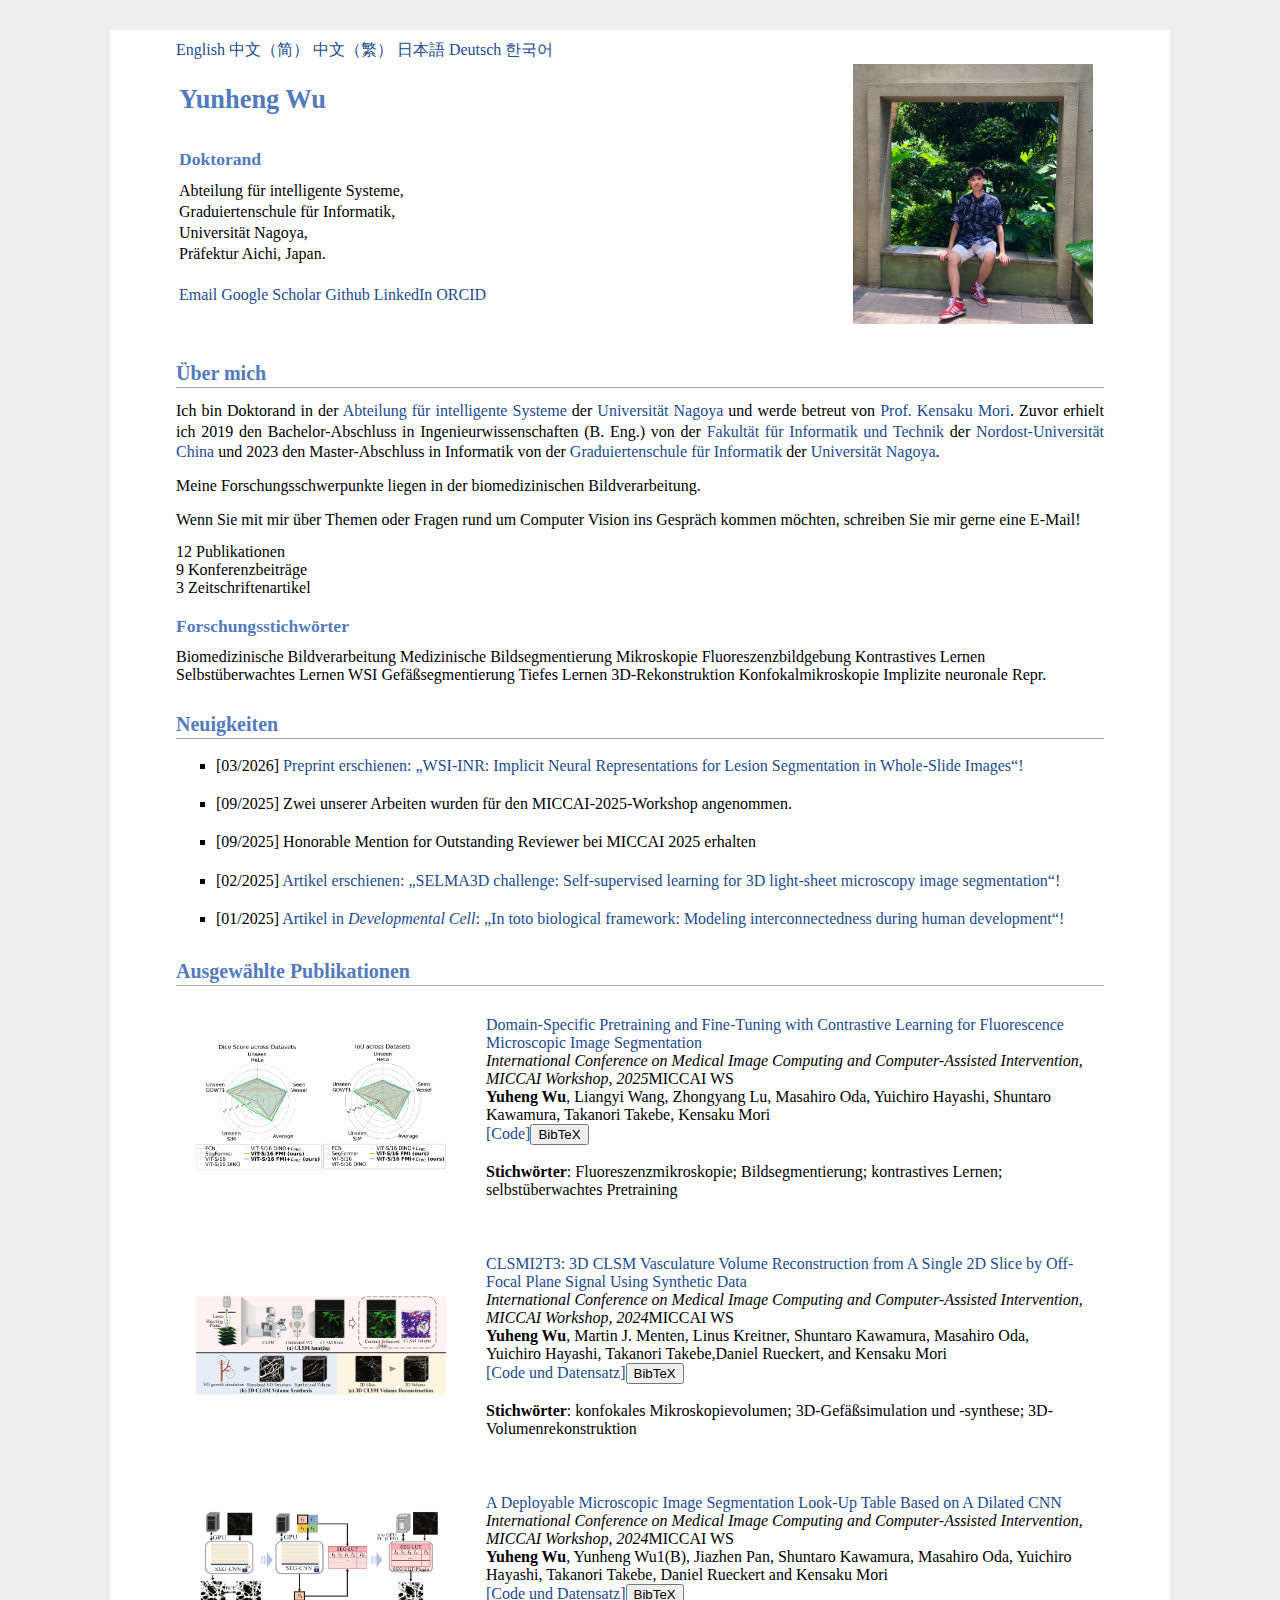
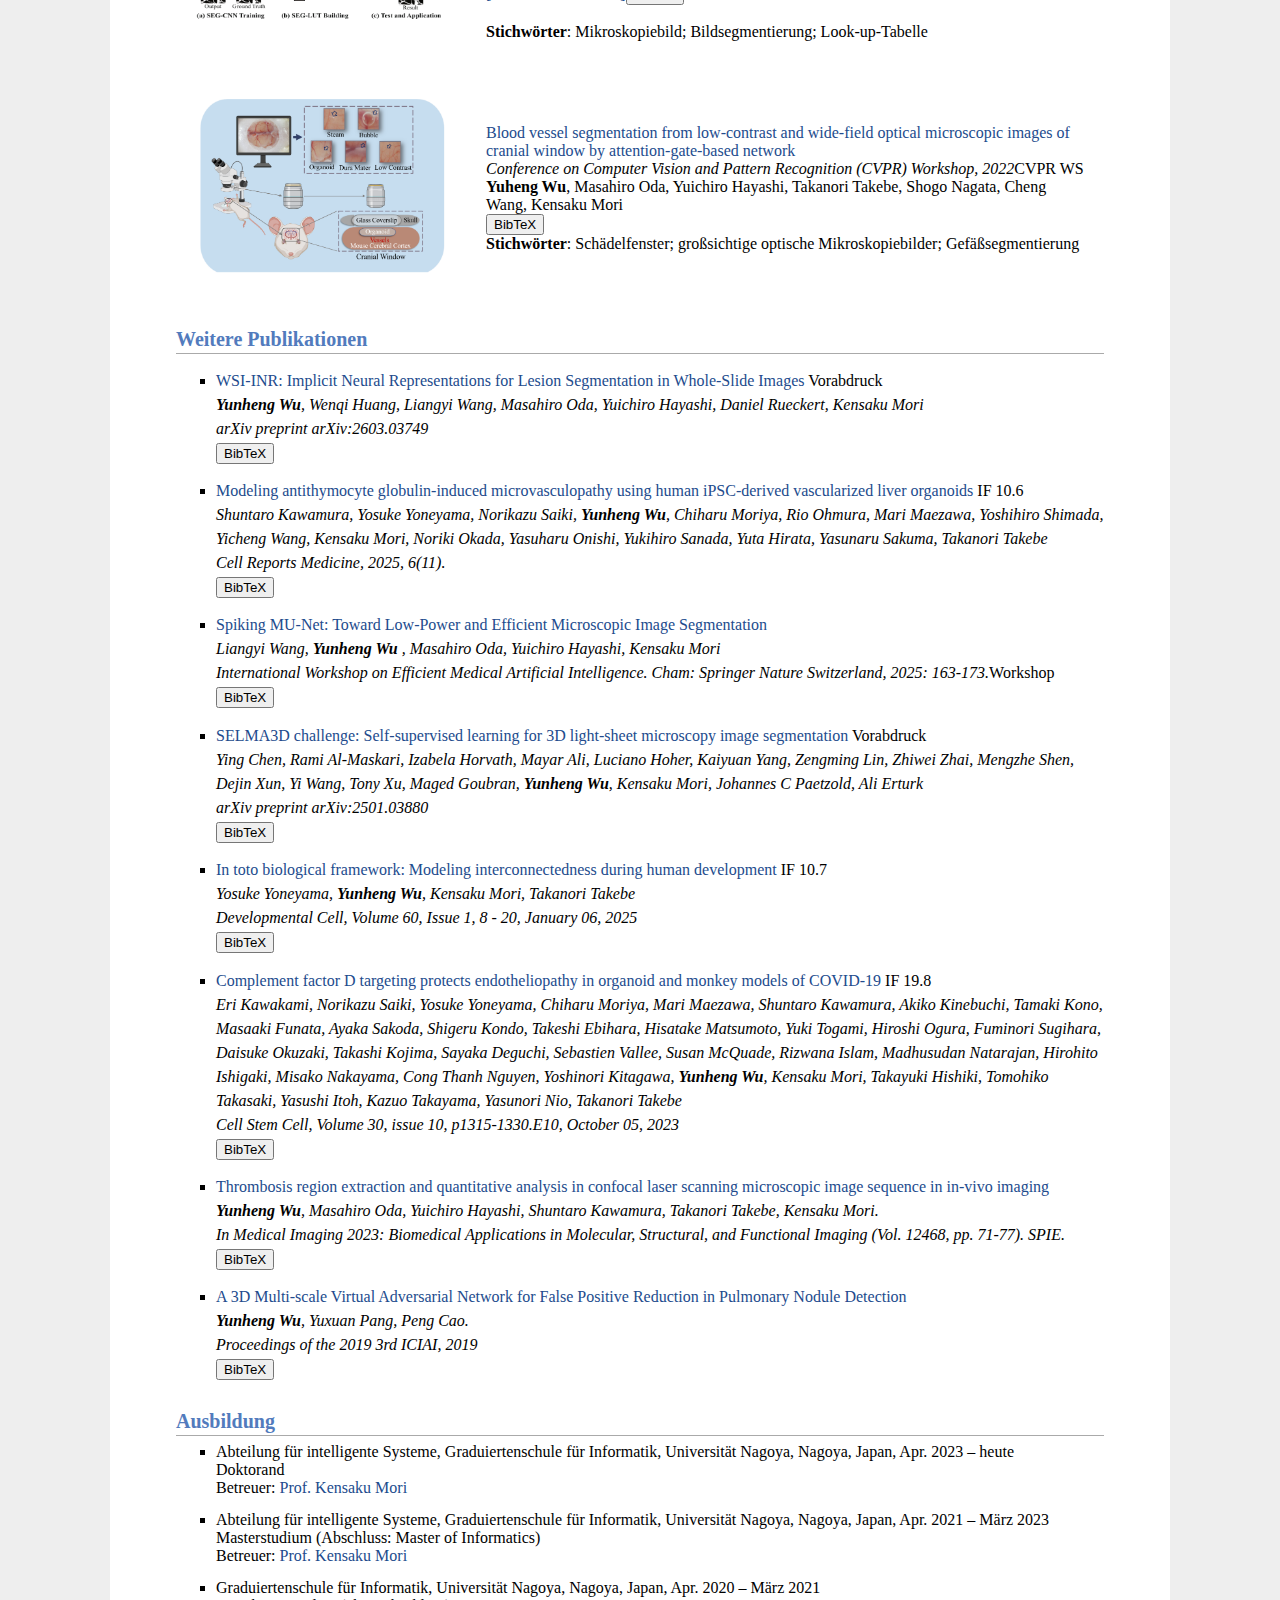
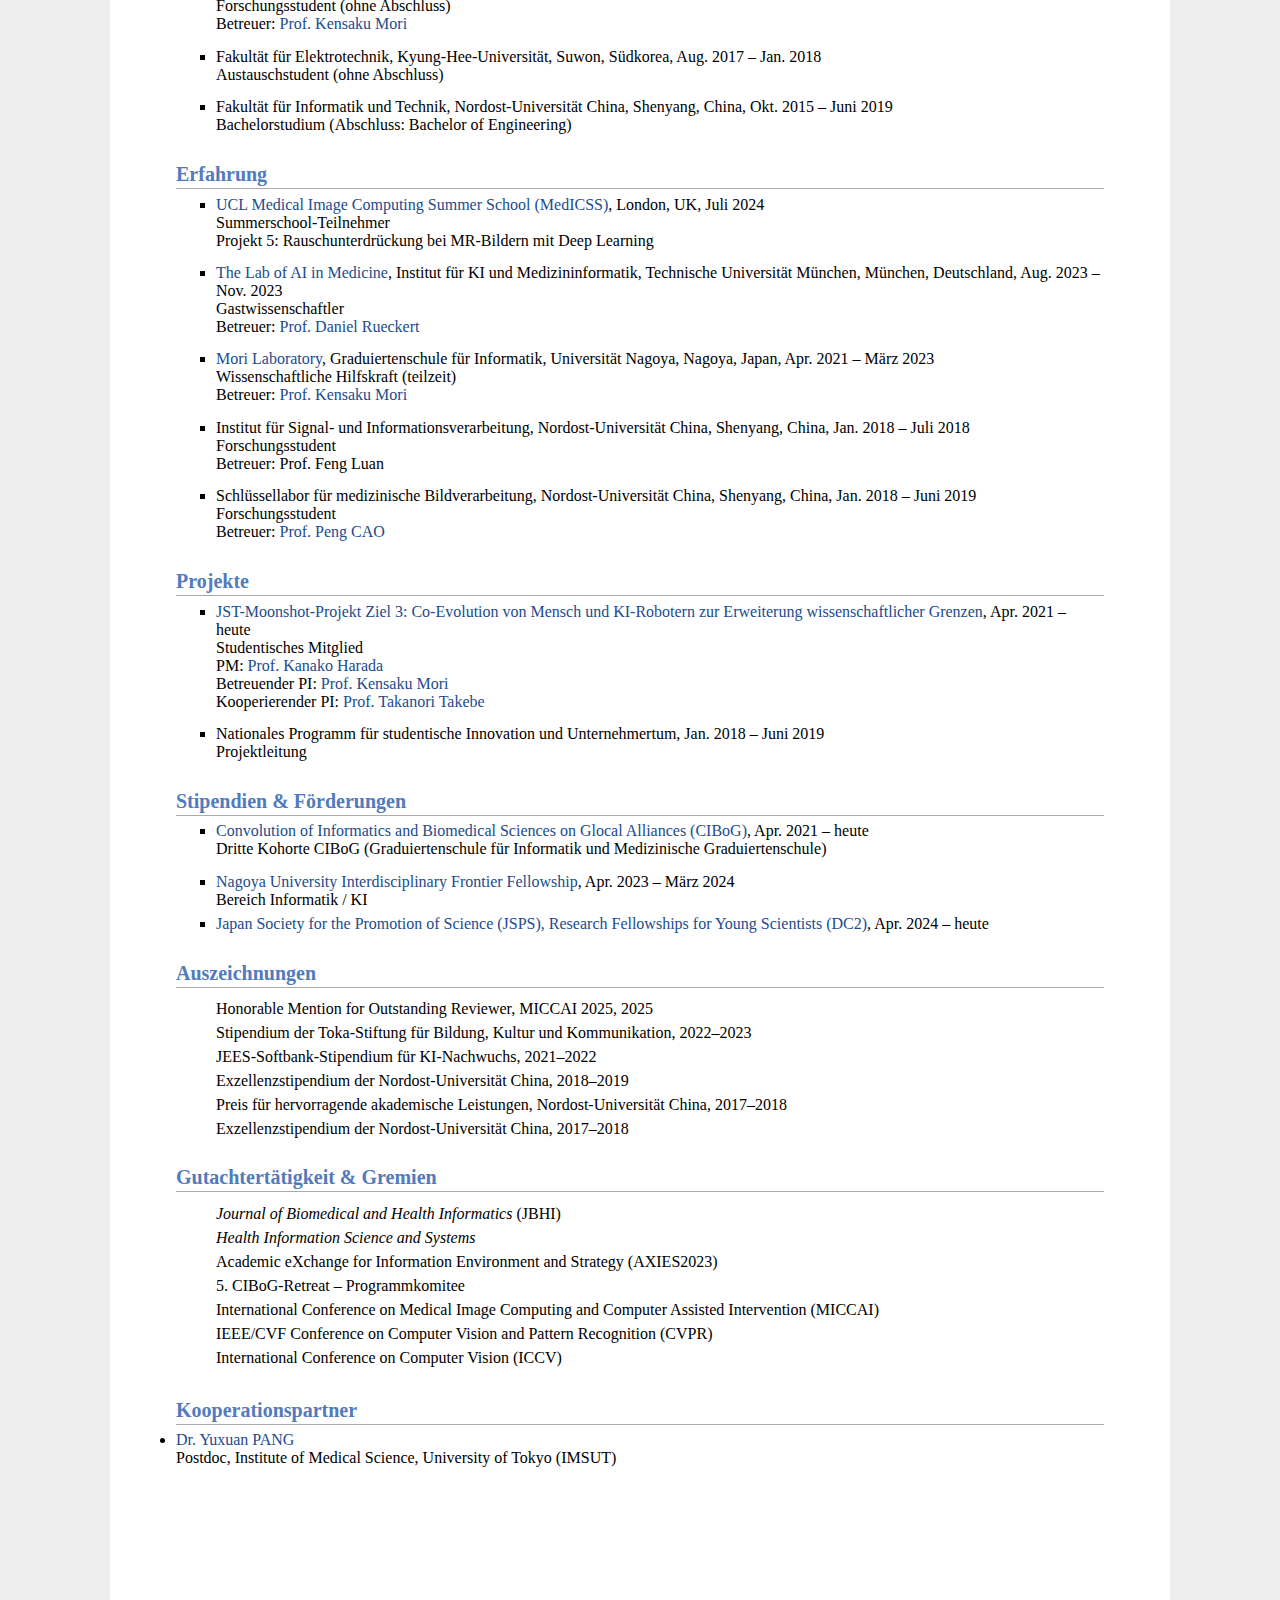
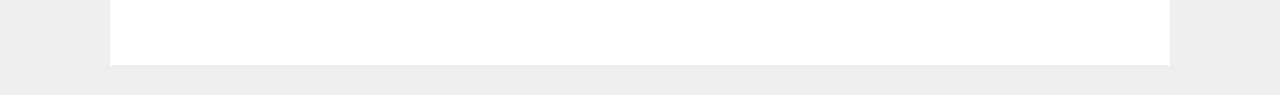
<file: index_de.html>
<!DOCTYPE html PUBLIC "-//W3C//DTD XHTML 1.1//EN"
  "http://www.w3.org/TR/xhtml11/DTD/xhtml11.dtd">
<html xmlns="http://www.w3.org/1999/xhtml" xml:lang="de">
<head>
<link rel="icon" href="image/yashinoki.png" type="image/png">
<meta charset="UTF-8">
<meta http-equiv="Content-Type" content="text/html;charset=utf-8" />

<meta name="keywords" content="Yunheng WU, Nagoya University"> 
<meta name="description" content="Yunheng Wu – persönliche Homepage, Universität Nagoya">
<meta name="google-site-verification" content="yy_3iiS_X6pJdegdwitJMrH0LRLHXwpjrV9RKLXxKjg" />
<link rel="stylesheet" href="jemdoc.css" type="text/css">
<title>Yunheng Wu – persönliche Homepage, Universität Nagoya</title>
<script>
  (function(i,s,o,g,r,a,m){i['GoogleAnalyticsObject']=r;i[r]=i[r]||function(){
  (i[r].q=i[r].q||[]).push(arguments)},i[r].l=1*new Date();a=s.createElement(o),
  m=s.getElementsByTagName(o)[0];a.async=1;a.src=g;m.parentNode.insertBefore(a,m)
  })(window,document,'script','https://www.google-analytics.com/analytics.js','ga');
  ga('create', 'UA-87320911-1', 'auto');
  ga('send', 'pageview');
</script>
</head>
<body data-bibtex-copied="Kopiert!">
<div id="layout-content" class="site-root">
  <nav class="lang-switch" aria-label="Sprache">
    <a href="index.html">English</a>
    <a href="index_zh.html">中文（简）</a>
    <a href="index_zh-HK.html">中文（繁）</a>
    <a href="index_jp.html">日本語</a>
    <a href="index_de.html" aria-current="page">Deutsch</a>
    <a href="index_kr.html">한국어</a>
  </nav>
<table class="site-hero">
	<tbody>
		<tr>
			<td width="670">
				<div id="toptitle">					
					<h1><font > Yunheng Wu </font></h1>
				</div>

				<h3><font > Doktorand  </font></h3>
				<p><font > 
					Abteilung für intelligente Systeme, <br>
					Graduiertenschule für Informatik, <br>
					Universität Nagoya, <br>
					Präfektur Aichi, Japan. <br>
					<br>
					<a href="mailto:yunhengwu@mori.m.is.nagoya-u.ac.jp">Email</a>
					<a href="https://scholar.google.com/citations?user=32K5u90AAAAJ">Google Scholar</a>
					<a href="https://github.com/YunhengWu-IB">Github</a>
					<a href="https://www.linkedin.com/in/yunheng-wu-5a595825b/">LinkedIn</a>
					<a href="https://orcid.org/0009-0006-4866-4633">ORCID</a>
				</font></p>
			</td>
			<td>
				<img src="image/yunheng_wu.jpg" alt="Porträt von Yunheng Wu" width="240" height="260" loading="eager">
			</td>
		</tr><tr>
	</tr></tbody>
</table>
	
<h2><font > Über mich </font></h2>
<p style="list-style-type:none">
<p style="text-align:justify";><font > 
Ich bin Doktorand in der <a href="https://www.i.nagoya-u.ac.jp/en/">Abteilung für intelligente Systeme</a> der
<a href="https://en.nagoya-u.ac.jp/">Universität Nagoya</a> und werde betreut von <a href="http://www.newves.org/wiki/index.php?English%2FKensaku%20Mori">Prof. Kensaku Mori</a>. 
Zuvor erhielt ich 2019 den Bachelor-Abschluss in Ingenieurwissenschaften (B. Eng.) von der <a href="http://www.cse.neu.edu.cn/">Fakultät für Informatik und Technik</a> der <a href="http://www.neu.edu.cn/">Nordost-Universität China</a> und 2023 den Master-Abschluss in Informatik von der <a href="https://www.i.nagoya-u.ac.jp/graduate-school-of-informatics/">Graduiertenschule für Informatik</a> der <a href="https://www.nagoya-u.ac.jp/">Universität Nagoya</a>.
</font></p>
<p><font >
Meine Forschungsschwerpunkte liegen in der biomedizinischen Bildverarbeitung.
</font></p>
<p><font >
Wenn Sie mit mir über Themen oder Fragen rund um Computer Vision ins Gespräch kommen möchten, schreiben Sie mir gerne eine E-Mail!
</font></p>

<div class="profile-stats" role="region" aria-label="Publikationsstatistik">
	<div class="profile-stats__card">
		<span class="profile-stats__value">12</span>
		<span class="profile-stats__label">Publikationen</span>
	</div>
	<div class="profile-stats__card">
		<span class="profile-stats__value">9</span>
		<span class="profile-stats__label">Konferenzbeiträge</span>
	</div>
	<div class="profile-stats__card">
		<span class="profile-stats__value">3</span>
		<span class="profile-stats__label">Zeitschriftenartikel</span>
	</div>
</div>
<h3 class="section-subtitle">Forschungsstichwörter</h3>
<div class="research-tags" role="region" aria-label="Forschungsthemen">
	<div class="research-tags__inner">
		<span class="kw kw--blue">Biomedizinische Bildverarbeitung</span>
		<span class="kw kw--green">Medizinische Bildsegmentierung</span>
		<span class="kw kw--violet">Mikroskopie</span>
		<span class="kw kw--indigo">Fluoreszenzbildgebung</span>
		<span class="kw kw--coral">Kontrastives Lernen</span>
		<span class="kw kw--slate">Selbstüberwachtes Lernen</span>
		<span class="kw kw--slate">WSI</span>
		<span class="kw kw--slate">Gefäßsegmentierung</span>
		<span class="kw kw--mint">Tiefes Lernen</span>
		<span class="kw kw--tan">3D-Rekonstruktion</span>
		<span class="kw kw--tan">Konfokalmikroskopie</span>
		<span class="kw kw--rose">Implizite neuronale Repr.</span>
	</div>
</div>

<h2><font > Neuigkeiten </font></h2>
<ul>
	<li> <p style="margin-left: 0px; line-height: 150%; margin-top: 10px; margin-bottom: 10px;"><font size="3"><meta charset="utf-8">
	[03/2026] <a href="https://arxiv.org/abs/2603.03749">Preprint erschienen: „WSI-INR: Implicit Neural Representations for Lesion Segmentation in Whole-Slide Images“!</a> <br>
	</font>
	</p> </li>
		<li> <p style="margin-left: 0px; line-height: 150%; margin-top: 10px; margin-bottom: 10px;"><font size="3"><meta charset="utf-8">
            [09/2025] Zwei unserer Arbeiten wurden für den MICCAI-2025-Workshop angenommen.<br> 
  	</font>
 	</p> </li>	
	<li> <p style="margin-left: 0px; line-height: 150%; margin-top: 10px; margin-bottom: 10px;"><font size="3"><meta charset="utf-8">
	    [09/2025] Honorable Mention for Outstanding Reviewer bei MICCAI 2025 erhalten <br> 
	  </font>
	 </p> </li>	
	<li> <p style="margin-left: 0px; line-height: 150%; margin-top: 10px; margin-bottom: 10px;"><font size="3"><meta charset="utf-8">
	    [02/2025] <a href="https://www.cell.com/developmental-cell/abstract/S1534-5807(24)00576-8">Artikel erschienen: „SELMA3D challenge: Self-supervised learning for 3D light-sheet microscopy image segmentation“!</a> <br> 
	  </font>
	 </p> </li>	
	<li> <p style="margin-left: 0px; line-height: 150%; margin-top: 10px; margin-bottom: 10px;"><font size="3"><meta charset="utf-8">
	    [01/2025] <a href="https://www.cell.com/developmental-cell/abstract/S1534-5807(24)00576-8">Artikel in <i>Developmental Cell</i>: „In toto biological framework: Modeling interconnectedness during human development“!</a> <br> 
	  </font>
	 </p> </li>		



</ul>


<h2><font > Ausgewählte Publikationen </font></h2>
<!-- <table style="width:100%;border:0px;border-spacing:0px;border-collapse:separate;margin-right:auto;margin-left:auto;">
  <tbody>
    <tr>
      <td style="padding:20px;width:100%;vertical-align:middle">
        <h2><font > Ausgewählte Publikationen </font></h2>
      </td>
    </tr>
  </tbody>
</table>
 -->

<table style="width:100%;border:0px;border-spacing:0px;border-collapse:separate;margin-right:auto;margin-left:auto;">
  <tbody>
    <tr onmouseout="nerfsuper_stop()" onmouseover="nerfsuper_start()">
      <td style="padding:20px;width:25%;vertical-align:middle">
        <div class="three">
          <img src='image/FMI.png' width="250" loading="lazy" alt="">
        </div>
      </td>
      <td style="padding:20px;width:75%;vertical-align:middle">
        <papertitle><a href="https://link.springer.com/chapter/10.1007/978-3-032-09569-5_28">Domain-Specific Pretraining and Fine-Tuning with Contrastive Learning for Fluorescence Microscopic Image Segmentation</a>
        </papertitle>
        <br>
        <em>International Conference on Medical Image Computing and Computer-Assisted Intervention, MICCAI Workshop, 2025</em><span class="pub-label pub-label--miccai-ws">MICCAI WS</span>
        <br>
        <strong>Yuheng Wu</strong>, Liangyi Wang, Zhongyang Lu, Masahiro Oda, Yuichiro Hayashi, Shuntaro Kawamura, Takanori Takebe, Kensaku Mori
        <br>
        <a href="https://github.com/MoriLabNU/FMI-ViT">[Code]</a><button type="button" class="bibtex-btn" data-bibtex-key="wu2025domain" title="BibTeX-Zitation kopieren">BibTeX</button> <br> 
        
<!--         <a href="">codes (soon)</a> -->
        <br><strong>Stichwörter</strong>: Fluoreszenzmikroskopie; Bildsegmentierung; kontrastives Lernen; selbstüberwachtes Pretraining
      </td>
    </tr>
  </tbody>
</table>
	
<table style="width:100%;border:0px;border-spacing:0px;border-collapse:separate;margin-right:auto;margin-left:auto;">
  <tbody>
    <tr onmouseout="nerfsuper_stop()" onmouseover="nerfsuper_start()">
      <td style="padding:20px;width:25%;vertical-align:middle">
        <div class="three">
          <img src='image/CLSMI2T3.png' width="250" loading="lazy" alt="">
        </div>
      </td>
      <td style="padding:20px;width:75%;vertical-align:middle">
        <papertitle><a href="https://link.springer.com/chapter/10.1007/978-3-031-77786-8_11">CLSMI2T3: 3D CLSM Vasculature Volume Reconstruction from A Single 2D Slice by Off-Focal Plane Signal Using Synthetic Data</a>
        </papertitle>
        <br>
        <em>International Conference on Medical Image Computing and Computer-Assisted Intervention, MICCAI Workshop, 2024</em><span class="pub-label pub-label--miccai-ws">MICCAI WS</span>
        <br>
        <strong>Yuheng Wu</strong>, Martin J. Menten, Linus Kreitner, Shuntaro Kawamura, Masahiro Oda, Yuichiro Hayashi, Takanori Takebe,Daniel Rueckert, and Kensaku Mori
        <br>
        <a href="https://github.com/MoriLabNU/3D_CLSM_Volume_Reconstruction">[Code und Datensatz]</a><button type="button" class="bibtex-btn" data-bibtex-key="wu2024clsmi2t3" title="BibTeX-Zitation kopieren">BibTeX</button> <br> 
        
<!--         <a href="">codes (soon)</a> -->
        <br><strong>Stichwörter</strong>: konfokales Mikroskopievolumen; 3D-Gefäßsimulation und -synthese; 3D-Volumenrekonstruktion
<!--         <br><strong>TL;DR</strong>: A probabilistic pipeline modeling the subspace transfer among the object,
        image, and text subspaces with continual diffusion. -->
      </td>
    </tr>
  </tbody>
</table>

<table style="width:100%;border:0px;border-spacing:0px;border-collapse:separate;margin-right:auto;margin-left:auto;">
  <tbody>
    <tr onmouseout="nerfsuper_stop()" onmouseover="nerfsuper_start()">
      <td style="padding:20px;width:25%;vertical-align:middle">
        <div class="three">
          <img src='image/LUT.png' width="250" loading="lazy" alt="">
        </div>
      </td>
      <td style="padding:20px;width:75%;vertical-align:middle">
        <papertitle><a href="https://link.springer.com/chapter/10.1007/978-3-031-77786-8_1">A Deployable Microscopic Image Segmentation Look-Up Table Based on A Dilated CNN</a>
        </papertitle>
        <br>
        <em>International Conference on Medical Image Computing and Computer-Assisted Intervention, MICCAI Workshop, 2024</em><span class="pub-label pub-label--miccai-ws">MICCAI WS</span>
        <br>
        <strong>Yuheng Wu</strong>, Yunheng Wu1(B), Jiazhen Pan, Shuntaro Kawamura, Masahiro Oda, Yuichiro Hayashi, Takanori Takebe, Daniel Rueckert and Kensaku Mori

        <br>
        <a href="https://github.com/MoriLabNU/Microscopic_Image_Segment_LUT">[Code und Datensatz]</a><button type="button" class="bibtex-btn" data-bibtex-key="wu2024deployable" title="BibTeX-Zitation kopieren">BibTeX</button> <br> 
        
<!--         <a href="">codes (soon)</a> -->
        <br><strong>Stichwörter</strong>: Mikroskopiebild; Bildsegmentierung; Look-up-Tabelle
<!--         <br><strong>TL;DR</strong>: A probabilistic pipeline modeling the subspace transfer among the object,
        image, and text subspaces with continual diffusion. -->
      </td>
    </tr>
  </tbody>
</table>
<table style="width:100%;border:0px;border-spacing:0px;border-collapse:separate;margin-right:auto;margin-left:auto;">
  <tbody>
    <tr onmouseout="nerfsuper_stop()" onmouseover="nerfsuper_start()">
      <td style="padding:20px;width:25%;vertical-align:middle">
        <div class="three">
          <img src='image/CVPR_WS.png' width="250" loading="lazy" alt="">
        </div>
      </td>
      <td style="padding:20px;width:75%;vertical-align:middle">
        <papertitle><a href="https://openaccess.thecvf.com/content/CVPR2022W/CVMI/papers/Wu_Blood_Vessel_Segmentation_From_Low-Contrast_and_Wide-Field_Optical_Microscopic_Images_CVPRW_2022_paper.pdf">Blood vessel segmentation from low-contrast and wide-field optical microscopic images of cranial window by attention-gate-based network</a>
        </papertitle>
        <br>
        <em>Conference on Computer Vision and Pattern Recognition (CVPR) Workshop, 2022</em><span class="pub-label pub-label--cvpr-ws">CVPR WS</span>
        <br>
        <strong>Yuheng Wu</strong>, Masahiro Oda, Yuichiro Hayashi, Takanori Takebe, Shogo Nagata, Cheng Wang, Kensaku Mori
        <br>
        <button type="button" class="bibtex-btn" data-bibtex-key="wu2022blood" title="BibTeX-Zitation kopieren">BibTeX</button>
        
<!--         <a href="">codes (soon)</a> -->
        <br><strong>Stichwörter</strong>: Schädelfenster; großsichtige optische Mikroskopiebilder; Gefäßsegmentierung
<!--         <br><strong>TL;DR</strong>: A probabilistic pipeline modeling the subspace transfer among the object,
        image, and text subspaces with continual diffusion. -->
      </td>
    </tr>
  </tbody>
</table>



	
<h2><font > Weitere Publikationen </font></h2>
<ul class="other-pubs-list">		
	<li> <p style="margin-left: 0px; line-height: 150%; margin-top: 10px; margin-bottom: 10px;"><font size="3"><meta charset="utf-8">
            <a href="https://arxiv.org/abs/2603.03749">WSI-INR: Implicit Neural Representations for Lesion Segmentation in Whole-Slide Images</a> <span class="pub-label pub-label--preprint">Vorabdruck</span> <br> 
         <i>  <b>Yunheng Wu</b>, Wenqi Huang, Liangyi Wang, Masahiro Oda, Yuichiro Hayashi, Daniel Rueckert, Kensaku Mori </i><br> 
	 <i>arXiv preprint arXiv:2603.03749</i> <br>
	 <button type="button" class="bibtex-btn" data-bibtex-key="wu2026wsininr" title="BibTeX-Zitation kopieren">BibTeX</button>
		</font>
	 </p> </li>
	<li> <p style="margin-left: 0px; line-height: 150%; margin-top: 10px; margin-bottom: 10px;"><font size="3"><meta charset="utf-8">
            <a href="https://www.cell.com/cell-reports-medicine/fulltext/S2666-3791(25)00506-3">Modeling antithymocyte globulin-induced microvasculopathy using human iPSC-derived vascularized liver organoids</a> <span class="pub-label pub-label--if">IF 10.6</span> <br> 
         <i>  Shuntaro Kawamura, Yosuke Yoneyama, Norikazu Saiki, <b>Yunheng Wu</b>, Chiharu Moriya, Rio Ohmura, Mari Maezawa, Yoshihiro Shimada, Yicheng Wang, Kensaku Mori, Noriki Okada, Yasuharu Onishi, Yukihiro Sanada, Yuta Hirata, Yasunaru Sakuma, Takanori Takebe</i><br> 
	 <i>Cell Reports Medicine, 2025, 6(11).</i> <br>
	 <button type="button" class="bibtex-btn" data-bibtex-key="kawamura2025modeling" title="BibTeX-Zitation kopieren">BibTeX</button>
	  </font>
	 </p> </li>
		<li> <p style="margin-left: 0px; line-height: 150%; margin-top: 10px; margin-bottom: 10px;"><font size="3"><meta charset="utf-8">
            <a href="https://link.springer.com/chapter/10.1007/978-3-032-13961-0_17">Spiking MU-Net: Toward Low-Power and Efficient Microscopic Image Segmentation</a> <br> 
         <i>   Liangyi Wang, <b>Yunheng Wu</b> , Masahiro Oda, Yuichiro Hayashi, Kensaku Mori </i><br> 
	 <i>International Workshop on Efficient Medical Artificial Intelligence. Cham: Springer Nature Switzerland, 2025: 163-173.</i><span class="pub-label pub-label--workshop">Workshop</span> <br>
	 <button type="button" class="bibtex-btn" data-bibtex-key="wang2025spiking" title="BibTeX-Zitation kopieren">BibTeX</button>
	  </font>
	 </p> </li>
		<li> <p style="margin-left: 0px; line-height: 150%; margin-top: 10px; margin-bottom: 10px;"><font size="3"><meta charset="utf-8">
            <a href="https://arxiv.org/pdf/2501.03880?">SELMA3D challenge: Self-supervised learning for 3D light-sheet microscopy image segmentation</a> <span class="pub-label pub-label--preprint">Vorabdruck</span> <br> 
         <i>  Ying Chen, Rami Al-Maskari, Izabela Horvath, Mayar Ali, Luciano Hoher, Kaiyuan Yang, Zengming Lin, Zhiwei Zhai, Mengzhe Shen, Dejin Xun, Yi Wang, Tony Xu, Maged Goubran, <b>Yunheng Wu</b>, Kensaku Mori, Johannes C Paetzold, Ali Erturk </i><br> 
	 <i>arXiv preprint arXiv:2501.03880 </i> <br>
	 <button type="button" class="bibtex-btn" data-bibtex-key="chenselma3d" title="BibTeX-Zitation kopieren">BibTeX</button>
		</font>
	 </p> </li>
	<li> <p style="margin-left: 0px; line-height: 150%; margin-top: 10px; margin-bottom: 10px;"><font size="3"><meta charset="utf-8">
            <a href="https://www.cell.com/developmental-cell/abstract/S1534-5807(24)00576-8">In toto biological framework: Modeling interconnectedness during human development</a> <span class="pub-label pub-label--if">IF 10.7</span> <br> 
         <i>   Yosuke Yoneyama, <b>Yunheng Wu</b>, Kensaku Mori, Takanori Takebe </i><br> 
	 <i>	Developmental Cell, Volume 60, Issue 1, 8 - 20, January 06, 2025</i> <br>
	 <button type="button" class="bibtex-btn" data-bibtex-key="yoneyama2025toto" title="BibTeX-Zitation kopieren">BibTeX</button>
	  </font>
	 </p> </li>
	<li> <p style="margin-left: 0px; line-height: 150%; margin-top: 10px; margin-bottom: 10px;"><font size="3"><meta charset="utf-8">
            <a href="https://www.cell.com/cell-stem-cell/fulltext/S1934-5909(23)00322-3">Complement factor D targeting protects endotheliopathy in organoid and monkey models of COVID-19</a> <span class="pub-label pub-label--if">IF 19.8</span> <br> 
         <i>   Eri Kawakami, Norikazu Saiki, Yosuke Yoneyama, Chiharu Moriya, Mari Maezawa, Shuntaro Kawamura, Akiko Kinebuchi, Tamaki Kono, Masaaki Funata, Ayaka Sakoda, Shigeru Kondo, Takeshi Ebihara, Hisatake Matsumoto, Yuki Togami, Hiroshi Ogura, Fuminori Sugihara, Daisuke Okuzaki, Takashi Kojima, Sayaka Deguchi, Sebastien Vallee, Susan McQuade, Rizwana Islam, Madhusudan Natarajan, Hirohito Ishigaki, Misako Nakayama, Cong Thanh Nguyen, Yoshinori Kitagawa, <b>Yunheng Wu</b>, Kensaku Mori, Takayuki Hishiki, Tomohiko Takasaki, Yasushi Itoh, Kazuo Takayama, Yasunori Nio, Takanori Takebe </i><br> 
	 <i>	Cell Stem Cell, Volume 30, issue 10, p1315-1330.E10, October 05, 2023</i> <br>
	 <button type="button" class="bibtex-btn" data-bibtex-key="kawakami2023complement" title="BibTeX-Zitation kopieren">BibTeX</button>
	  </font>
	 </p> </li>
	
	<li> <p style="margin-left: 0px; line-height: 150%; margin-top: 10px; margin-bottom: 10px;"><font size="3"><meta charset="utf-8">
            <a href="https://www.spiedigitallibrary.org/conference-proceedings-of-spie/12468/124680F/Thrombosis-region-extraction-and-quantitative-analysis-in-confocal-laser-scanning/10.1117/12.2654632.short
        ">Thrombosis region extraction and quantitative analysis in confocal laser scanning microscopic image sequence in in-vivo imaging</a> <br> 
         <i>   <b>Yunheng Wu</b>, Masahiro Oda, Yuichiro Hayashi, Shuntaro Kawamura, Takanori Takebe, Kensaku Mori. </i><br> 
	 <i>	In Medical Imaging 2023: Biomedical Applications in Molecular, Structural, and Functional Imaging (Vol. 12468, pp. 71-77). SPIE.</i> <br>
	 <button type="button" class="bibtex-btn" data-bibtex-key="wu2023thrombosis" title="BibTeX-Zitation kopieren">BibTeX</button>
	  </font>
	 </p> </li>
	
<!-- 	<li> <p style="margin-left: 0px; line-height: 150%; margin-top: 10px; margin-bottom: 10px;"><font size="3"><meta charset="utf-8">
            <a href="https://openaccess.thecvf.com/content/CVPR2022W/CVMI/papers/Wu_Blood_Vessel_Segmentation_From_Low-Contrast_and_Wide-Field_Optical_Microscopic_Images_CVPRW_2022_paper.pdf">Blood Vessel Segmentation From Low-Contrast and Wide-Field Optical Microscopic Images of Cranial Window by Attention-Gate-Based Network</a> <br> 
         <i>   <b>Yunheng Wu</b>, Masahiro Oda, Yuichiro Hayashi, Takanori Takebe, Shogo Nagata, Cheng Wang, Kensaku Mori. </i><br> 
	 <i>	Proceedings of the CVPR, 2022. </i> <br>
	  </font>
	 </p> </li> -->
	
	<li> <p style="margin-left: 0px; line-height: 150%; margin-top: 10px; margin-bottom: 10px;"><font size="3"><meta charset="utf-8">
            <a href="https://drive.google.com/file/d/1gGKqGsVJX3RWeDfx9Rvf6MahubwQntM8/view">A 3D Multi-scale Virtual Adversarial Network for False Positive Reduction in Pulmonary Nodule Detection</a> <br> 
         <i>   <b>Yunheng Wu</b>, Yuxuan Pang, Peng Cao. </i><br> 
	 <i>	Proceedings of the 2019 3rd ICIAI, 2019 </i> <br>
	 <button type="button" class="bibtex-btn" data-bibtex-key="wu20193d" title="BibTeX-Zitation kopieren">BibTeX</button>
	  </font>
	 </p> </li>
</ul>

<h2><font > Ausbildung </font></h2>
<ul>
<p style="margin-left: 0px; line-height: 120%; margin-top: -8px; margin-bottom: 8px;"><font size="3"><meta charset="utf-8">
	<li>Abteilung für intelligente Systeme, Graduiertenschule für Informatik, Universität Nagoya, Nagoya, Japan, Apr. 2023 – heute<br>
	Doktorand<br>
	Betreuer: <a href="http://www.newves.org/wiki/index.php?English%2FKensaku%20Mori"> Prof. Kensaku Mori</a><br>
	</font></p>
	
	<li>Abteilung für intelligente Systeme, Graduiertenschule für Informatik, Universität Nagoya, Nagoya, Japan, Apr. 2021 – März 2023<br>
	Masterstudium (Abschluss: Master of Informatics)<br>
	Betreuer: <a href="http://www.newves.org/wiki/index.php?English%2FKensaku%20Mori"> Prof. Kensaku Mori</a><br>
	</font></p>
	
	<li>Graduiertenschule für Informatik, Universität Nagoya, Nagoya, Japan, Apr. 2020 – März 2021<br>
	Forschungsstudent (ohne Abschluss)<br>
	Betreuer: <a href="http://www.newves.org/wiki/index.php?English%2FKensaku%20Mori"> Prof. Kensaku Mori</a><br>
	</font></p>	
	<li>Fakultät für Elektrotechnik, Kyung-Hee-Universität, Suwon, Südkorea, Aug. 2017 – Jan. 2018<br>
	Austauschstudent (ohne Abschluss)<br>
	</font></p>	
	<li>Fakultät für Informatik und Technik, Nordost-Universität China, Shenyang, China, Okt. 2015 – Juni 2019<br>
	Bachelorstudium (Abschluss: Bachelor of Engineering)<br>
	</font></p>
	
</ul>
	
<h2><font > Erfahrung </font></h2>
<ul>
		
<p style="margin-left: 0px; line-height: 120%; margin-top: -8px; margin-bottom: 8px;"><font size="3"><meta charset="utf-8">
	<li><a href="https://www.ucl.ac.uk/medical-image-computing/ucl-medical-image-computing-summer-school-medicss"> UCL Medical Image Computing Summer School (MedICSS)</a>, London, UK, Juli 2024<br>
	Summerschool-Teilnehmer<br>
	Projekt 5: Rauschunterdrückung bei MR-Bildern mit Deep Learning <br>
	</font></p>
	
	<li><a href="https://aim-lab.io/">The Lab of AI in Medicine</a>, Institut für KI und Medizininformatik, Technische Universität München, München, Deutschland, Aug. 2023 – Nov. 2023<br>
	Gastwissenschaftler<br>
	Betreuer: <a href="https://aim-lab.io/author/daniel-ruckert/"> Prof. Daniel Rueckert</a><br>
	</font></p>
	
	<li><a href="http://www.mori.m.is.nagoya-u.ac.jp/wiki/">Mori Laboratory</a>, Graduiertenschule für Informatik, Universität Nagoya, Nagoya, Japan, Apr. 2021 – März 2023<br>
	Wissenschaftliche Hilfskraft (teilzeit)<br>
	Betreuer: <a href="http://www.newves.org/wiki/index.php?English%2FKensaku%20Mori"> Prof. Kensaku Mori</a><br>
	</font></p>
	
	<li>Institut für Signal- und Informationsverarbeitung, Nordost-Universität China, Shenyang, China, Jan. 2018 – Juli 2018<br>
	Forschungsstudent<br>
	Betreuer: Prof. Feng Luan<br>
	</font></p>
	
	<li>Schlüssellabor für medizinische Bildverarbeitung, Nordost-Universität China, Shenyang, China, Jan. 2018 – Juni 2019<br>
	Forschungsstudent<br>
	Betreuer: <a href="https://scholar.google.com/citations?hl=zh-CN&user=0OfgZSsAAAAJ">Prof. Peng CAO</a><br>
	</font></p>
</ul>

<h2><font > Projekte </font></h2>
<ul>
<p style="margin-left: 0px; line-height: 120%; margin-top: -8px; margin-bottom: 8px;"><font size="3"><meta charset="utf-8">
	<li><a href="https://sites.google.com/g.ecc.u-tokyo.ac.jp/moonshot-ai-science-robot/"> JST-Moonshot-Projekt Ziel 3: Co-Evolution von Mensch und KI-Robotern zur Erweiterung wissenschaftlicher Grenzen</a>, Apr. 2021 – heute<br>
	Studentisches Mitglied <br>
	PM: <a href="https://sites.google.com/site/kanakoharada/home"> Prof. Kanako Harada</a><br>
	Betreuender PI: <a href="http://www.newves.org/wiki/index.php?English%2FKensaku%20Mori"> Prof. Kensaku Mori</a><br>
	Kooperierender PI: <a href="https://www.tmd.ac.jp/cmn/amr/neog/organ.html"> Prof. Takanori Takebe</a><br>
	</font></p>
	<li> Nationales Programm für studentische Innovation und Unternehmertum, Jan. 2018 – Juni 2019<br>
		Projektleitung <br>
	</font></p>
</ul>	
<h2><font > Stipendien &amp; Förderungen </font></h2>
<ul>
<p style="margin-left: 0px; line-height: 120%; margin-top: -8px; margin-bottom: 8px;"><font size="3"><meta charset="utf-8">
	<li><a href="https://cibog.med.nagoya-u.ac.jp/outline/students/detail/03-wu.html"> Convolution of Informatics and Biomedical Sciences on Glocal Alliances (CIBoG)</a>, Apr. 2021 – heute<br>
	Dritte Kohorte CIBoG (Graduiertenschule für Informatik und Medizinische Graduiertenschule)<br>
	</font></p>
	
	<li><a href="https://dec.nagoya-u.ac.jp/phd-fellowship/fellowship/"> Nagoya University Interdisciplinary Frontier Fellowship</a>, Apr. 2023 – März 2024<br>
		Bereich Informatik / KI <br>
	</font></p>
	<p style="margin-left: 0px; line-height: 120%; margin-top: -8px; margin-bottom: 8px;"><font size="3"><meta charset="utf-8">
	<li><a href="https://www.jsps.go.jp/english/e-pd/"> Japan Society for the Promotion of Science (JSPS), Research Fellowships for Young Scientists (DC2)</a>, Apr. 2024 – heute<br>
	</font></p>
		
</ul>

<h2><font> Auszeichnungen </font></h2>
<ul>

	<p style="list-style-type:none">
	<p style="left: 0px; line-height: 100%; margin-top: 8px; margin-bottom: 8px;"><font  size="3"><meta charset="utf-8">
		Honorable Mention for Outstanding Reviewer, MICCAI 2025, 2025
	 </font> </p> 	
	<p style="left: 0px; line-height: 100%; margin-top: 8px; margin-bottom: 8px;"><font  size="3"><meta charset="utf-8">
		Stipendium der Toka-Stiftung für Bildung, Kultur und Kommunikation, 2022–2023
	 </font> </p> 	
	<p style="left: 0px; line-height: 100%; margin-top: 8px; margin-bottom: 8px;"><font  size="3"><meta charset="utf-8">
		JEES-Softbank-Stipendium für KI-Nachwuchs, 2021–2022
	 </font> </p>
	<p style="left: 0px; line-height: 100%; margin-top: 8px; margin-bottom: 8px;"><font  size="3"><meta charset="utf-8">
		Exzellenzstipendium der Nordost-Universität China, 2018–2019
	 </font> </p>
	<p style="left: 0px; line-height: 100%; margin-top: 8px; margin-bottom: 8px;"><font  size="3"><meta charset="utf-8">
		Preis für hervorragende akademische Leistungen, Nordost-Universität China, 2017–2018
	 </font> </p>
	<p style="left: 0px; line-height: 100%; margin-top: 8px; margin-bottom: 8px;"><font  size="3"><meta charset="utf-8">
		Exzellenzstipendium der Nordost-Universität China, 2017–2018
	 </font> </p>
</ul>



<h2><font > Gutachtertätigkeit &amp; Gremien </font></h2>
<ul style="list-style-type:none">
   <p style="margin-left: 0px; line-height: 150%; margin-top: 8px; margin-bottom: 8px;"><font>
		<i>Journal of Biomedical and Health Informatics</i> (JBHI) <br>
	   	<i>Health Information Science and Systems</i> <br>
	   	Academic eXchange for Information Environment and Strategy (AXIES2023) <br>
	   	5. CIBoG-Retreat – Programmkomitee <br>
	        International Conference on Medical Image Computing and Computer Assisted Intervention (MICCAI) <br>
	        IEEE/CVF Conference on Computer Vision and Pattern Recognition (CVPR) <br>
	        International Conference on Computer Vision (ICCV) <br>
	    
   </font></p>
</ul>

<h2><font > Kooperationspartner </font></h2>
<p style="margin-left: 0px; line-height: 120%; margin-top: -8px; margin-bottom: 8px;"><font size="3"><meta charset="utf-8">
	<li> <a href="https://poncey.github.io/#/"> Dr. Yuxuan PANG</a><br>
	Postdoc, Institute of Medical Science, University of Tokyo (IMSUT)<br>
	</font></p>

<div class="site-meta">
<p><!-- hitwebcounter Code START -->
<a href="https://www.hitwebcounter.com" target="_blank" rel="noopener noreferrer">
<img src="https://hitwebcounter.com/counter/counter.php?page=8460734&style=0019&nbdigits=5&type=page&initCount=0" title="Free Counter" alt="Seitenaufrufzähler" width="88" height="22" loading="lazy" /></a>
</p>
<p><a href="https://clustrmaps.com/site/1bu4l" title="Visit tracker" rel="noopener noreferrer"><img src="//www.clustrmaps.com/map_v2.png?d=3GUfe-t3rYZyDugSJBvuK65d5rTDGwYfZNbRp5McMF4&cl=ffffff" alt="Besucherkarte" width="180" height="120" loading="lazy" /></a></p>
</div>

</div>
<script src="bibtex.js" defer></script>
</body>
</html>
</file>
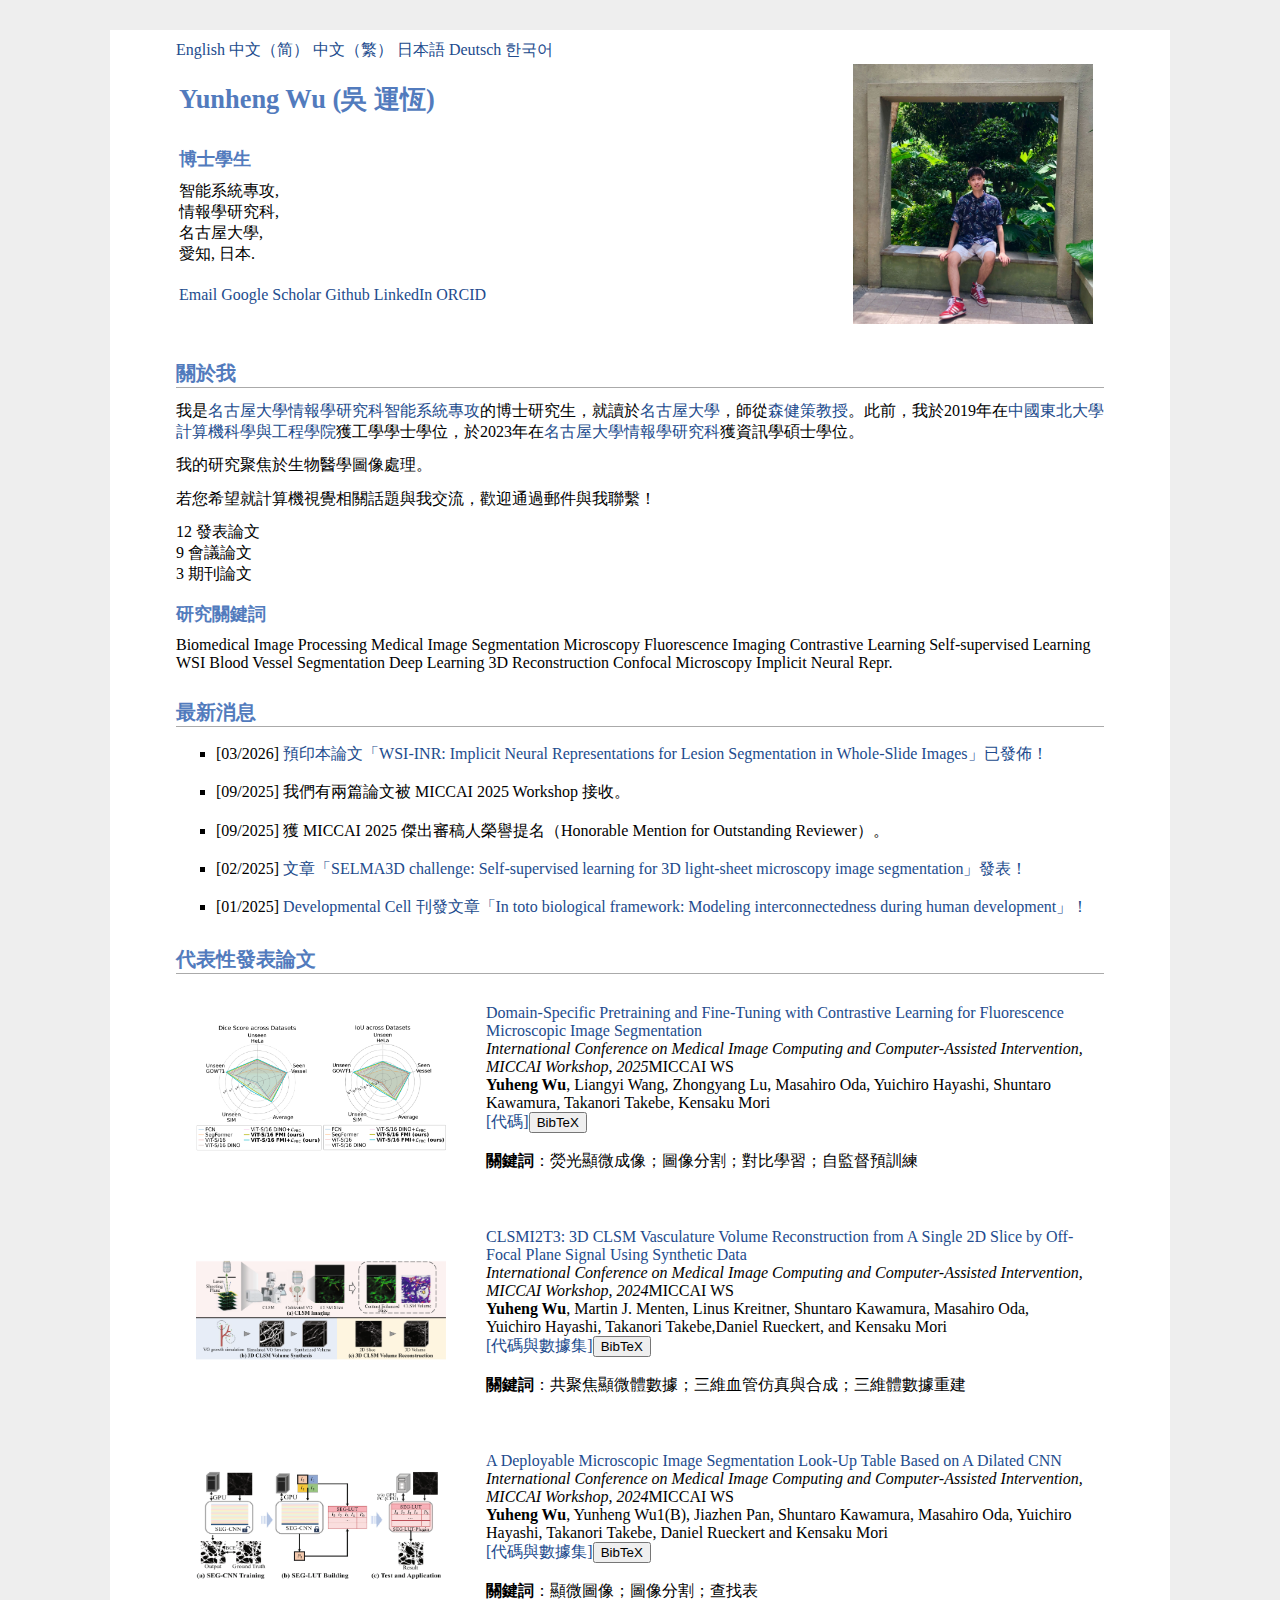
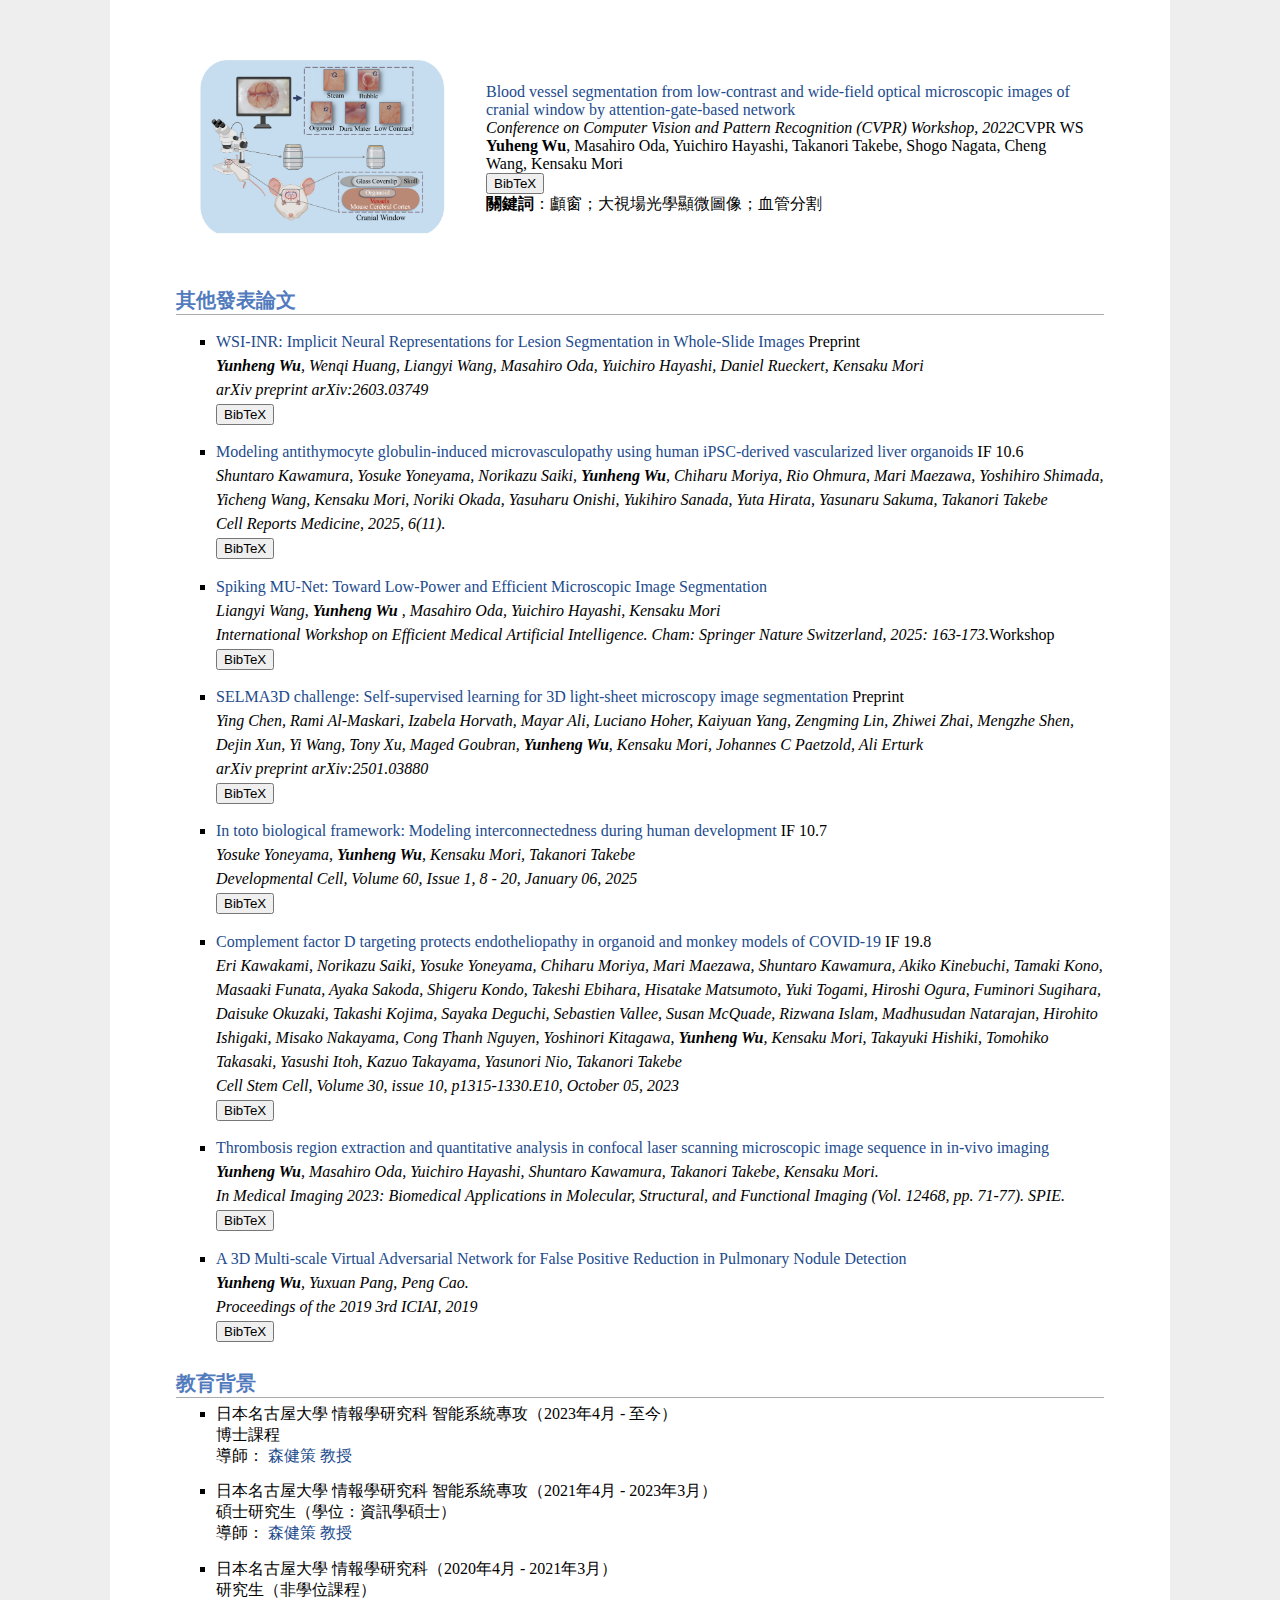
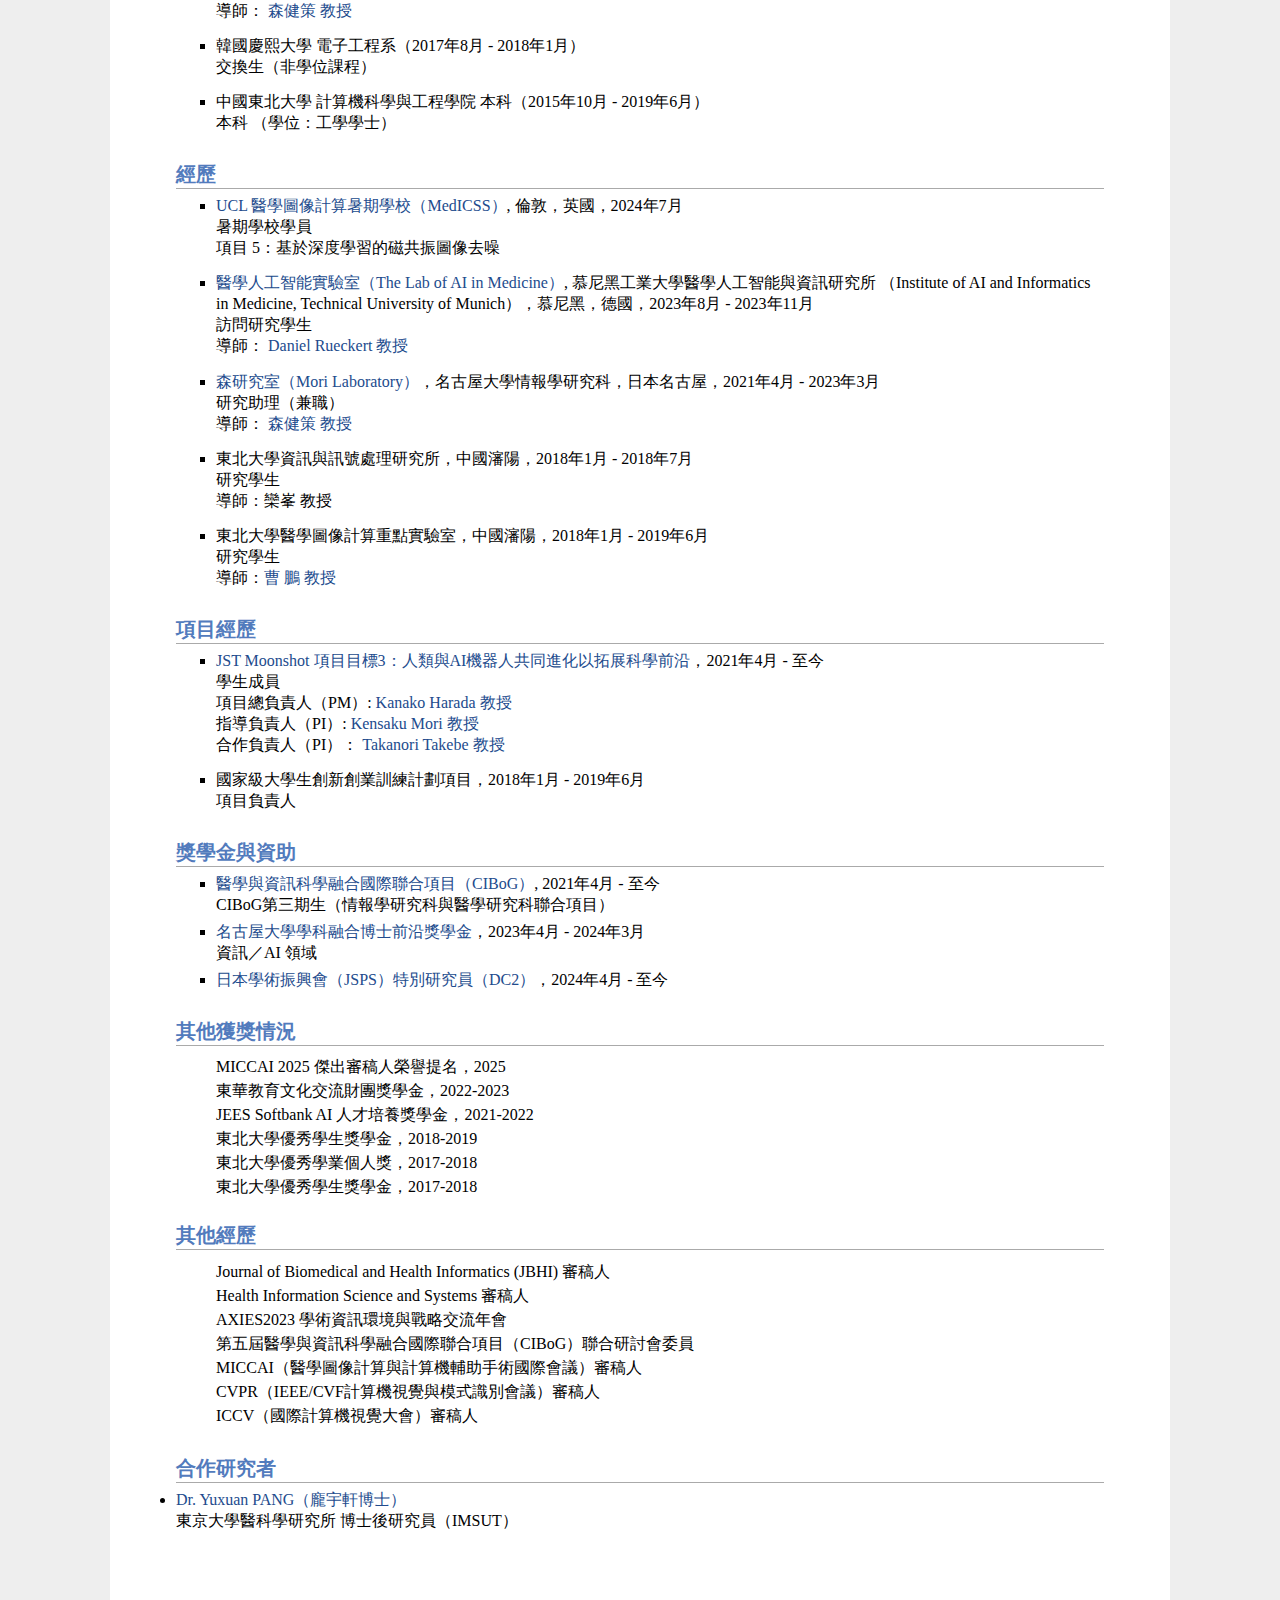
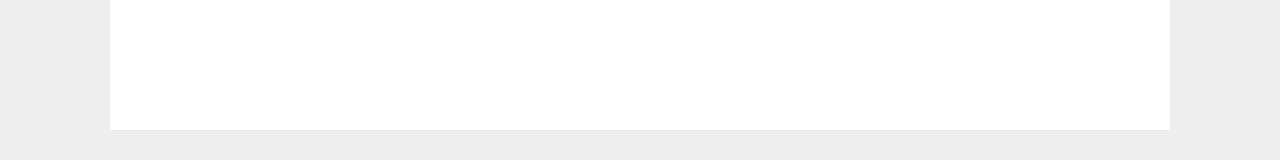
<file: index_zh-HK.html>
<!DOCTYPE html PUBLIC "-//W3C//DTD XHTML 1.1//EN"
  "http://www.w3.org/TR/xhtml11/DTD/xhtml11.dtd">
<html xmlns="http://www.w3.org/1999/xhtml" xml:lang="zh-HK">
<head>
<link rel="icon" href="image/yashinoki.png" type="image/png">
<meta charset="UTF-8">
<meta http-equiv="Content-Type" content="text/html;charset=utf-8" />

<meta name="keywords" content="Yunheng WU, Nagoya University"> 
<meta name="description" content="吳運恆個人主頁，名古屋大學">
<meta name="google-site-verification" content="yy_3iiS_X6pJdegdwitJMrH0LRLHXwpjrV9RKLXxKjg" />
<link rel="stylesheet" href="jemdoc.css" type="text/css">
<title>吳運恆個人主頁，名古屋大學</title>
<script>
  (function(i,s,o,g,r,a,m){i['GoogleAnalyticsObject']=r;i[r]=i[r]||function(){
  (i[r].q=i[r].q||[]).push(arguments)},i[r].l=1*new Date();a=s.createElement(o),
  m=s.getElementsByTagName(o)[0];a.async=1;a.src=g;m.parentNode.insertBefore(a,m)
  })(window,document,'script','https://www.google-analytics.com/analytics.js','ga');
  ga('create', 'UA-87320911-1', 'auto');
  ga('send', 'pageview');
</script>
</head>
<body data-bibtex-copied="已複製">
<div id="layout-content" class="site-root">
  <nav class="lang-switch" aria-label="語言">
    <a href="index.html">English</a>
    <a href="index_zh.html">中文（简）</a>
    <a href="index_zh-HK.html" aria-current="page">中文（繁）</a>
    <a href="index_jp.html">日本語</a>
    <a href="index_de.html">Deutsch</a>
    <a href="index_kr.html">한국어</a>
  </nav>
<table class="site-hero">
	<tbody>
		<tr>
			<td width="670">
				<div id="toptitle">					
					<h1><font > Yunheng Wu (吳 運恆) </font></h1>
				</div>

				<h3><font > 博士學生  </font></h3>
				<p><font > 
					智能系統專攻, <br>
					情報學研究科, <br>
					名古屋大學, <br>
					愛知, 日本. <br>
					<br>
					<a href="mailto:yunhengwu@mori.m.is.nagoya-u.ac.jp">Email</a>
					<a href="https://scholar.google.com/citations?user=32K5u90AAAAJ">Google Scholar</a>
					<a href="https://github.com/YunhengWu-IB">Github</a>
					<a href="https://www.linkedin.com/in/yunheng-wu-5a595825b/">LinkedIn</a>
					<a href="https://orcid.org/0009-0006-4866-4633">ORCID</a>
				</font></p>
			</td>
			<td>
				<img src="image/yunheng_wu.jpg" alt="Yunheng Wu 肖像照" width="240" height="260" loading="eager">
			</td>
		</tr><tr>
	</tr></tbody>
</table>
	
<h2><font > 關於我 </font></h2>
<p style="list-style-type:none">
<p style="text-align:justify";><font > 
我是<a href="https://www.i.nagoya-u.ac.jp/en/">名古屋大學情報學研究科智能系統專攻</a>的博士研究生，就讀於<a href="https://en.nagoya-u.ac.jp/">名古屋大學</a>，師從<a href="http://www.newves.org/wiki/index.php?English%2FKensaku%20Mori">森健策教授</a>。此前，我於2019年在<a href="http://www.neu.edu.cn/">中國東北大學</a><a href="http://www.cse.neu.edu.cn/">計算機科學與工程學院</a>獲工學學士學位，於2023年在<a href="https://www.nagoya-u.ac.jp/">名古屋大學</a><a href="https://www.i.nagoya-u.ac.jp/graduate-school-of-informatics/">情報學研究科</a>獲資訊學碩士學位。
</font></p>
<p><font >
我的研究聚焦於生物醫學圖像處理。
</font></p>
<p><font >
若您希望就計算機視覺相關話題與我交流，歡迎通過郵件與我聯繫！
</font></p>

<div class="profile-stats" role="region" aria-label="論文統計">
	<div class="profile-stats__card">
		<span class="profile-stats__value">12</span>
		<span class="profile-stats__label">發表論文</span>
	</div>
	<div class="profile-stats__card">
		<span class="profile-stats__value">9</span>
		<span class="profile-stats__label">會議論文</span>
	</div>
	<div class="profile-stats__card">
		<span class="profile-stats__value">3</span>
		<span class="profile-stats__label">期刊論文</span>
	</div>
</div>
<h3 class="section-subtitle">研究關鍵詞</h3>
<div class="research-tags" role="region" aria-label="研究方向關鍵詞">
	<div class="research-tags__inner">
		<span class="kw kw--blue">Biomedical Image Processing</span>
		<span class="kw kw--green">Medical Image Segmentation</span>
		<span class="kw kw--violet">Microscopy</span>
		<span class="kw kw--indigo">Fluorescence Imaging</span>
		<span class="kw kw--coral">Contrastive Learning</span>
		<span class="kw kw--slate">Self-supervised Learning</span>
		<span class="kw kw--slate">WSI</span>
		<span class="kw kw--slate">Blood Vessel Segmentation</span>
		<span class="kw kw--mint">Deep Learning</span>
		<span class="kw kw--tan">3D Reconstruction</span>
		<span class="kw kw--tan">Confocal Microscopy</span>
		<span class="kw kw--rose">Implicit Neural Repr.</span>
	</div>
</div>

<h2><font > 最新消息 </font></h2>
<ul>
	<li> <p style="margin-left: 0px; line-height: 150%; margin-top: 10px; margin-bottom: 10px;"><font size="3"><meta charset="utf-8">
	    [03/2026] <a href="https://arxiv.org/abs/2603.03749">預印本論文「WSI-INR: Implicit Neural Representations for Lesion Segmentation in Whole-Slide Images」已發佈！</a> <br> 
	  </font>
	 </p> </li>	
	<li> <p style="margin-left: 0px; line-height: 150%; margin-top: 10px; margin-bottom: 10px;"><font size="3"><meta charset="utf-8">
	    [09/2025] 我們有兩篇論文被 MICCAI 2025 Workshop 接收。<br> 
	  </font>
	 </p> </li>	
	<li> <p style="margin-left: 0px; line-height: 150%; margin-top: 10px; margin-bottom: 10px;"><font size="3"><meta charset="utf-8">
	    [09/2025] 獲 MICCAI 2025 傑出審稿人榮譽提名（Honorable Mention for Outstanding Reviewer）。<br> 
	  </font>
	 </p> </li>	
	<li> <p style="margin-left: 0px; line-height: 150%; margin-top: 10px; margin-bottom: 10px;"><font size="3"><meta charset="utf-8">
	    [02/2025] <a href="https://www.cell.com/developmental-cell/abstract/S1534-5807(24)00576-8">文章「SELMA3D challenge: Self-supervised learning for 3D light-sheet microscopy image segmentation」發表！</a> <br> 
	  </font>
	 </p> </li>	
	<li> <p style="margin-left: 0px; line-height: 150%; margin-top: 10px; margin-bottom: 10px;"><font size="3"><meta charset="utf-8">
	    [01/2025] <a href="https://www.cell.com/developmental-cell/abstract/S1534-5807(24)00576-8">Developmental Cell 刊發文章「In toto biological framework: Modeling interconnectedness during human development」！</a> <br> 
	  </font>
	 </p> </li>	
</ul>


<h2><font > 代表性發表論文 </font></h2>
<!-- <table style="width:100%;border:0px;border-spacing:0px;border-collapse:separate;margin-right:auto;margin-left:auto;">
  <tbody>
    <tr>
      <td style="padding:20px;width:100%;vertical-align:middle">
        <h2><font > 代表性發表論文 </font></h2>
      </td>
    </tr>
  </tbody>
</table>
 -->

<table style="width:100%;border:0px;border-spacing:0px;border-collapse:separate;margin-right:auto;margin-left:auto;">
  <tbody>
    <tr onmouseout="nerfsuper_stop()" onmouseover="nerfsuper_start()">
      <td style="padding:20px;width:25%;vertical-align:middle">
        <div class="three">
          <img src='image/FMI.png' width="250" loading="lazy" alt="">
        </div>
      </td>
      <td style="padding:20px;width:75%;vertical-align:middle">
        <papertitle><a href="https://link.springer.com/chapter/10.1007/978-3-032-09569-5_28">Domain-Specific Pretraining and Fine-Tuning with Contrastive Learning for Fluorescence Microscopic Image Segmentation</a>
        </papertitle>
        <br>
        <em>International Conference on Medical Image Computing and Computer-Assisted Intervention, MICCAI Workshop, 2025</em><span class="pub-label pub-label--miccai-ws">MICCAI WS</span>
        <br>
        <strong>Yuheng Wu</strong>, Liangyi Wang, Zhongyang Lu, Masahiro Oda, Yuichiro Hayashi, Shuntaro Kawamura, Takanori Takebe, Kensaku Mori
        <br>
        <a href="https://github.com/MoriLabNU/FMI-ViT">[代碼]</a><button type="button" class="bibtex-btn" data-bibtex-key="wu2025domain" title="複製 BibTeX">BibTeX</button> <br> 
        
<!--         <a href="">codes (soon)</a> -->
        <br><strong>關鍵詞</strong>：熒光顯微成像；圖像分割；對比學習；自監督預訓練
      </td>
    </tr>
  </tbody>
</table>

<table style="width:100%;border:0px;border-spacing:0px;border-collapse:separate;margin-right:auto;margin-left:auto;">
  <tbody>
    <tr onmouseout="nerfsuper_stop()" onmouseover="nerfsuper_start()">
      <td style="padding:20px;width:25%;vertical-align:middle">
        <div class="three">
          <img src='image/CLSMI2T3.png' width="250" loading="lazy" alt="">
        </div>
      </td>
      <td style="padding:20px;width:75%;vertical-align:middle">
        <papertitle><a href="https://link.springer.com/chapter/10.1007/978-3-031-77786-8_11">CLSMI2T3: 3D CLSM Vasculature Volume Reconstruction from A Single 2D Slice by Off-Focal Plane Signal Using Synthetic Data</a>
        </papertitle>
        <br>
        <em>International Conference on Medical Image Computing and Computer-Assisted Intervention, MICCAI Workshop, 2024</em><span class="pub-label pub-label--miccai-ws">MICCAI WS</span>
        <br>
        <strong>Yuheng Wu</strong>, Martin J. Menten, Linus Kreitner, Shuntaro Kawamura, Masahiro Oda, Yuichiro Hayashi, Takanori Takebe,Daniel Rueckert, and Kensaku Mori
        <br>
        <a href="https://github.com/MoriLabNU/3D_CLSM_Volume_Reconstruction">[代碼與數據集]</a><button type="button" class="bibtex-btn" data-bibtex-key="wu2024clsmi2t3" title="複製 BibTeX">BibTeX</button> <br> 
        
<!--         <a href="">codes (soon)</a> -->
        <br><strong>關鍵詞</strong>：共聚焦顯微體數據；三維血管仿真與合成；三維體數據重建
<!--         <br><strong>TL;DR</strong>: A probabilistic pipeline modeling the subspace transfer among the object,
        image, and text subspaces with continual diffusion. -->
      </td>
    </tr>
  </tbody>
</table>

<table style="width:100%;border:0px;border-spacing:0px;border-collapse:separate;margin-right:auto;margin-left:auto;">
  <tbody>
    <tr onmouseout="nerfsuper_stop()" onmouseover="nerfsuper_start()">
      <td style="padding:20px;width:25%;vertical-align:middle">
        <div class="three">
          <img src='image/LUT.png' width="250" loading="lazy" alt="">
        </div>
      </td>
      <td style="padding:20px;width:75%;vertical-align:middle">
        <papertitle><a href="https://link.springer.com/chapter/10.1007/978-3-031-77786-8_1">A Deployable Microscopic Image Segmentation Look-Up Table Based on A Dilated CNN</a>
        </papertitle>
        <br>
        <em>International Conference on Medical Image Computing and Computer-Assisted Intervention, MICCAI Workshop, 2024</em><span class="pub-label pub-label--miccai-ws">MICCAI WS</span>
        <br>
        <strong>Yuheng Wu</strong>, Yunheng Wu1(B), Jiazhen Pan, Shuntaro Kawamura, Masahiro Oda, Yuichiro Hayashi, Takanori Takebe, Daniel Rueckert and Kensaku Mori

        <br>
        <a href="https://github.com/MoriLabNU/Microscopic_Image_Segment_LUT">[代碼與數據集]</a><button type="button" class="bibtex-btn" data-bibtex-key="wu2024deployable" title="複製 BibTeX">BibTeX</button> <br> 
        
<!--         <a href="">codes (soon)</a> -->
        <br><strong>關鍵詞</strong>：顯微圖像；圖像分割；查找表
<!--         <br><strong>TL;DR</strong>: A probabilistic pipeline modeling the subspace transfer among the object,
        image, and text subspaces with continual diffusion. -->
      </td>
    </tr>
  </tbody>
</table>
<table style="width:100%;border:0px;border-spacing:0px;border-collapse:separate;margin-right:auto;margin-left:auto;">
  <tbody>
    <tr onmouseout="nerfsuper_stop()" onmouseover="nerfsuper_start()">
      <td style="padding:20px;width:25%;vertical-align:middle">
        <div class="three">
          <img src='image/CVPR_WS.png' width="250" loading="lazy" alt="">
        </div>
      </td>
      <td style="padding:20px;width:75%;vertical-align:middle">
        <papertitle><a href="https://openaccess.thecvf.com/content/CVPR2022W/CVMI/papers/Wu_Blood_Vessel_Segmentation_From_Low-Contrast_and_Wide-Field_Optical_Microscopic_Images_CVPRW_2022_paper.pdf">Blood vessel segmentation from low-contrast and wide-field optical microscopic images of cranial window by attention-gate-based network</a>
        </papertitle>
        <br>
        <em>Conference on Computer Vision and Pattern Recognition (CVPR) Workshop, 2022</em><span class="pub-label pub-label--cvpr-ws">CVPR WS</span>
        <br>
        <strong>Yuheng Wu</strong>, Masahiro Oda, Yuichiro Hayashi, Takanori Takebe, Shogo Nagata, Cheng Wang, Kensaku Mori
        <br>
        <button type="button" class="bibtex-btn" data-bibtex-key="wu2022blood" title="複製 BibTeX">BibTeX</button>
        
<!--         <a href="">codes (soon)</a> -->
        <br><strong>關鍵詞</strong>：顱窗；大視場光學顯微圖像；血管分割
<!--         <br><strong>TL;DR</strong>: A probabilistic pipeline modeling the subspace transfer among the object,
        image, and text subspaces with continual diffusion. -->
      </td>
    </tr>
  </tbody>
</table>



	
<h2><font > 其他發表論文 </font></h2>
<ul class="other-pubs-list">		
	<li> <p style="margin-left: 0px; line-height: 150%; margin-top: 10px; margin-bottom: 10px;"><font size="3"><meta charset="utf-8">
            <a href="https://arxiv.org/abs/2603.03749">WSI-INR: Implicit Neural Representations for Lesion Segmentation in Whole-Slide Images</a> <span class="pub-label pub-label--preprint">Preprint</span> <br> 
         <i>  <b>Yunheng Wu</b>, Wenqi Huang, Liangyi Wang, Masahiro Oda, Yuichiro Hayashi, Daniel Rueckert, Kensaku Mori </i><br> 
	 <i>arXiv preprint arXiv:2603.03749</i> <br>
	 <button type="button" class="bibtex-btn" data-bibtex-key="wu2026wsininr" title="複製 BibTeX">BibTeX</button>
		</font>
	 </p> </li>
	<li> <p style="margin-left: 0px; line-height: 150%; margin-top: 10px; margin-bottom: 10px;"><font size="3"><meta charset="utf-8">
            <a href="https://www.cell.com/cell-reports-medicine/fulltext/S2666-3791(25)00506-3">Modeling antithymocyte globulin-induced microvasculopathy using human iPSC-derived vascularized liver organoids</a> <span class="pub-label pub-label--if">IF 10.6</span> <br> 
         <i>  Shuntaro Kawamura, Yosuke Yoneyama, Norikazu Saiki, <b>Yunheng Wu</b>, Chiharu Moriya, Rio Ohmura, Mari Maezawa, Yoshihiro Shimada, Yicheng Wang, Kensaku Mori, Noriki Okada, Yasuharu Onishi, Yukihiro Sanada, Yuta Hirata, Yasunaru Sakuma, Takanori Takebe</i><br> 
	 <i>Cell Reports Medicine, 2025, 6(11).</i> <br>
	 <button type="button" class="bibtex-btn" data-bibtex-key="kawamura2025modeling" title="複製 BibTeX">BibTeX</button>
	  </font>
	 </p> </li>
		<li> <p style="margin-left: 0px; line-height: 150%; margin-top: 10px; margin-bottom: 10px;"><font size="3"><meta charset="utf-8">
            <a href="https://link.springer.com/chapter/10.1007/978-3-032-13961-0_17">Spiking MU-Net: Toward Low-Power and Efficient Microscopic Image Segmentation</a> <br> 
         <i>   Liangyi Wang, <b>Yunheng Wu</b> , Masahiro Oda, Yuichiro Hayashi, Kensaku Mori </i><br> 
	 <i>International Workshop on Efficient Medical Artificial Intelligence. Cham: Springer Nature Switzerland, 2025: 163-173.</i><span class="pub-label pub-label--workshop">Workshop</span> <br>
	 <button type="button" class="bibtex-btn" data-bibtex-key="wang2025spiking" title="複製 BibTeX">BibTeX</button>
	  </font>
	 </p> </li>
		<li> <p style="margin-left: 0px; line-height: 150%; margin-top: 10px; margin-bottom: 10px;"><font size="3"><meta charset="utf-8">
            <a href="https://arxiv.org/pdf/2501.03880?">SELMA3D challenge: Self-supervised learning for 3D light-sheet microscopy image segmentation</a> <span class="pub-label pub-label--preprint">Preprint</span> <br> 
         <i>  Ying Chen, Rami Al-Maskari, Izabela Horvath, Mayar Ali, Luciano Hoher, Kaiyuan Yang, Zengming Lin, Zhiwei Zhai, Mengzhe Shen, Dejin Xun, Yi Wang, Tony Xu, Maged Goubran, <b>Yunheng Wu</b>, Kensaku Mori, Johannes C Paetzold, Ali Erturk </i><br> 
	 <i>arXiv preprint arXiv:2501.03880 </i> <br>
	 <button type="button" class="bibtex-btn" data-bibtex-key="chenselma3d" title="複製 BibTeX">BibTeX</button>
		</font>
	 </p> </li>
	<li> <p style="margin-left: 0px; line-height: 150%; margin-top: 10px; margin-bottom: 10px;"><font size="3"><meta charset="utf-8">
            <a href="https://www.cell.com/developmental-cell/abstract/S1534-5807(24)00576-8">In toto biological framework: Modeling interconnectedness during human development</a> <span class="pub-label pub-label--if">IF 10.7</span> <br> 
         <i>   Yosuke Yoneyama, <b>Yunheng Wu</b>, Kensaku Mori, Takanori Takebe </i><br> 
	 <i>	Developmental Cell, Volume 60, Issue 1, 8 - 20, January 06, 2025</i> <br>
	 <button type="button" class="bibtex-btn" data-bibtex-key="yoneyama2025toto" title="複製 BibTeX">BibTeX</button>
	  </font>
	 </p> </li>
	<li> <p style="margin-left: 0px; line-height: 150%; margin-top: 10px; margin-bottom: 10px;"><font size="3"><meta charset="utf-8">
            <a href="https://www.cell.com/cell-stem-cell/fulltext/S1934-5909(23)00322-3">Complement factor D targeting protects endotheliopathy in organoid and monkey models of COVID-19</a> <span class="pub-label pub-label--if">IF 19.8</span> <br> 
         <i>   Eri Kawakami, Norikazu Saiki, Yosuke Yoneyama, Chiharu Moriya, Mari Maezawa, Shuntaro Kawamura, Akiko Kinebuchi, Tamaki Kono, Masaaki Funata, Ayaka Sakoda, Shigeru Kondo, Takeshi Ebihara, Hisatake Matsumoto, Yuki Togami, Hiroshi Ogura, Fuminori Sugihara, Daisuke Okuzaki, Takashi Kojima, Sayaka Deguchi, Sebastien Vallee, Susan McQuade, Rizwana Islam, Madhusudan Natarajan, Hirohito Ishigaki, Misako Nakayama, Cong Thanh Nguyen, Yoshinori Kitagawa, <b>Yunheng Wu</b>, Kensaku Mori, Takayuki Hishiki, Tomohiko Takasaki, Yasushi Itoh, Kazuo Takayama, Yasunori Nio, Takanori Takebe </i><br> 
	 <i>	Cell Stem Cell, Volume 30, issue 10, p1315-1330.E10, October 05, 2023</i> <br>
	 <button type="button" class="bibtex-btn" data-bibtex-key="kawakami2023complement" title="複製 BibTeX">BibTeX</button>
	  </font>
	 </p> </li>
	
	<li> <p style="margin-left: 0px; line-height: 150%; margin-top: 10px; margin-bottom: 10px;"><font size="3"><meta charset="utf-8">
            <a href="https://www.spiedigitallibrary.org/conference-proceedings-of-spie/12468/124680F/Thrombosis-region-extraction-and-quantitative-analysis-in-confocal-laser-scanning/10.1117/12.2654632.short
        ">Thrombosis region extraction and quantitative analysis in confocal laser scanning microscopic image sequence in in-vivo imaging</a> <br> 
         <i>   <b>Yunheng Wu</b>, Masahiro Oda, Yuichiro Hayashi, Shuntaro Kawamura, Takanori Takebe, Kensaku Mori. </i><br> 
	 <i>	In Medical Imaging 2023: Biomedical Applications in Molecular, Structural, and Functional Imaging (Vol. 12468, pp. 71-77). SPIE.</i> <br>
	 <button type="button" class="bibtex-btn" data-bibtex-key="wu2023thrombosis" title="複製 BibTeX">BibTeX</button>
	  </font>
	 </p> </li>
	
	<li> <p style="margin-left: 0px; line-height: 150%; margin-top: 10px; margin-bottom: 10px;"><font size="3"><meta charset="utf-8">
            <a href="https://drive.google.com/file/d/1gGKqGsVJX3RWeDfx9Rvf6MahubwQntM8/view">A 3D Multi-scale Virtual Adversarial Network for False Positive Reduction in Pulmonary Nodule Detection</a> <br> 
         <i>   <b>Yunheng Wu</b>, Yuxuan Pang, Peng Cao. </i><br> 
	 <i>	Proceedings of the 2019 3rd ICIAI, 2019 </i> <br>
	 <button type="button" class="bibtex-btn" data-bibtex-key="wu20193d" title="複製 BibTeX">BibTeX</button>
	  </font>
	 </p> </li>
</ul>

<h2><font > 教育背景 </font></h2>
<ul>
<p style="margin-left: 0px; line-height: 120%; margin-top: -8px; margin-bottom: 8px;"><font size="3"><meta charset="utf-8">
	<li>日本名古屋大學 情報學研究科 智能系統專攻（2023年4月 - 至今）<br>
	博士課程 <br>
	導師： <a href="http://www.newves.org/wiki/index.php?English%2FKensaku%20Mori"> 森健策 教授</a><br>
	</font></p>
	
	<li>日本名古屋大學 情報學研究科 智能系統專攻（2021年4月 - 2023年3月）<br>
	碩士研究生（學位：資訊學碩士）<br>
	導師：<a href="http://www.newves.org/wiki/index.php?English%2FKensaku%20Mori"> 森健策 教授</a><br>
	</font></p>
	
	<li>日本名古屋大學 情報學研究科（2020年4月 - 2021年3月）<br>
	研究生（非學位課程）<br>
	導師：<a href="http://www.newves.org/wiki/index.php?English%2FKensaku%20Mori"> 森健策 教授</a><br>
	</font></p>	
	<li>韓國慶熙大學 電子工程系（2017年8月 - 2018年1月）<br>
	交換生（非學位課程）<br>
	</font></p>	
	<li>中國東北大學 計算機科學與工程學院 本科（2015年10月 - 2019年6月）<br>
	本科 （學位：工學學士）<br>
	</font></p>
	
</ul>
	
<h2><font > 經歷 </font></h2>
<ul>
		
<p style="margin-left: 0px; line-height: 120%; margin-top: -8px; margin-bottom: 8px;"><font size="3"><meta charset="utf-8">
	<li><a href="https://www.ucl.ac.uk/medical-image-computing/ucl-medical-image-computing-summer-school-medicss"> UCL 醫學圖像計算暑期學校（MedICSS）</a>, 倫敦，英國，2024年7月<br>
	暑期學校學員<br>
	項目 5：基於深度學習的磁共振圖像去噪<br>
	</font></p>
	
	<li><a href="https://aim-lab.io/">醫學人工智能實驗室（The Lab of AI in Medicine）</a>, 慕尼黑工業大學醫學人工智能與資訊研究所 （Institute of AI and Informatics in Medicine, Technical University of Munich），慕尼黑，德國，2023年8月 - 2023年11月<br>
	訪問研究學生<br>
	導師： <a href="https://aim-lab.io/author/daniel-ruckert/"> Daniel Rueckert 教授</a><br>
	</font></p>
	
	<li><a href="http://www.mori.m.is.nagoya-u.ac.jp/wiki/">森研究室（Mori Laboratory）</a>，名古屋大學情報學研究科，日本名古屋，2021年4月 - 2023年3月<br>
	研究助理（兼職）<br>
	導師： <a href="http://www.newves.org/wiki/index.php?English%2FKensaku%20Mori"> 森健策 教授</a><br>
	</font></p>
	
	<li>東北大學資訊與訊號處理研究所，中國瀋陽，2018年1月 - 2018年7月<br>
	研究學生<br>
	導師：欒峯 教授<br>
	</font></p>
	
	<li>東北大學醫學圖像計算重點實驗室，中國瀋陽，2018年1月 - 2019年6月<br>
	研究學生<br>
	導師：<a href="https://scholar.google.com/citations?hl=zh-CN&user=0OfgZSsAAAAJ">曹 鵬 教授</a><br>
	</font></p>
</ul>

<h2><font > 項目經歷 </font></h2>
<ul>
<p style="margin-left: 0px; line-height: 120%; margin-top: -8px; margin-bottom: 8px;"><font size="3"><meta charset="utf-8">
	<li><a href="https://sites.google.com/g.ecc.u-tokyo.ac.jp/moonshot-ai-science-robot/"> JST Moonshot 項目目標3：人類與AI機器人共同進化以拓展科學前沿</a>，2021年4月 - 至今<br>
	學生成員 <br>
	項目總負責人（PM）: <a href="https://sites.google.com/site/kanakoharada/home"> Kanako Harada 教授</a><br>
	指導負責人（PI）: <a href="http://www.newves.org/wiki/index.php?English%2FKensaku%20Mori"> Kensaku Mori 教授</a><br>
	合作負責人（PI）： <a href="https://www.tmd.ac.jp/cmn/amr/neog/organ.html"> Takanori Takebe 教授</a><br>
	</font></p>
	<li> 國家級大學生創新創業訓練計劃項目，2018年1月 - 2019年6月<br>
		項目負責人<br>
	</font></p>
</ul>	
<h2><font > 獎學金與資助 </font></h2>
<ul>
<p style="margin-left: 0px; line-height: 120%; margin-top: -8px; margin-bottom: 8px;"><font size="3"><meta charset="utf-8">
	<li><a href="https://cibog.med.nagoya-u.ac.jp/outline/students/detail/03-wu.html">醫學與資訊科學融合國際聯合項目（CIBoG）</a>, 2021年4月 - 至今<br>
	CIBoG第三期生（情報學研究科與醫學研究科聯合項目）<br>
	</font></p>
	
	<p style="margin-left: 0px; line-height: 120%; margin-top: -8px; margin-bottom: 8px;"><font size="3"><meta charset="utf-8">
	<li><a href="https://dec.nagoya-u.ac.jp/phd-fellowship/fellowship/"> 名古屋大學學科融合博士前沿獎學金</a>，2023年4月 - 2024年3月<br>
		資訊／AI 領域<br>
	</font></p>
	<p style="margin-left: 0px; line-height: 120%; margin-top: -8px; margin-bottom: 8px;"><font size="3"><meta charset="utf-8">
	<li><a href="https://www.jsps.go.jp/english/e-pd/"> 日本學術振興會（JSPS）特別研究員（DC2）</a>，2024年4月 - 至今<br>
	</font></p>
		
</ul>

<h2><font> 其他獲獎情況 </font></h2>
<ul>

	<p style="list-style-type:none">
	<p style="left: 0px; line-height: 100%; margin-top: 8px; margin-bottom: 8px;"><font  size="3"><meta charset="utf-8">
		MICCAI 2025 傑出審稿人榮譽提名，2025
	 </font> </p> 	
	<p style="left: 0px; line-height: 100%; margin-top: 8px; margin-bottom: 8px;"><font  size="3"><meta charset="utf-8">
		東華教育文化交流財團獎學金，2022-2023
	 </font> </p> 	
	<p style="left: 0px; line-height: 100%; margin-top: 8px; margin-bottom: 8px;"><font  size="3"><meta charset="utf-8">
		JEES Softbank AI 人才培養獎學金，2021-2022
	 </font> </p>
	<p style="left: 0px; line-height: 100%; margin-top: 8px; margin-bottom: 8px;"><font  size="3"><meta charset="utf-8">
		東北大學優秀學生獎學金，2018-2019
	 </font> </p>
	<p style="left: 0px; line-height: 100%; margin-top: 8px; margin-bottom: 8px;"><font  size="3"><meta charset="utf-8">
		東北大學優秀學業個人獎，2017-2018
	 </font> </p>
	<p style="left: 0px; line-height: 100%; margin-top: 8px; margin-bottom: 8px;"><font  size="3"><meta charset="utf-8">
		東北大學優秀學生獎學金，2017-2018
	 </font> </p>
</ul>



<h2><font > 其他經歷 </font></h2>
<ul style="list-style-type:none">
   <p style="margin-left: 0px; line-height: 150%; margin-top: 8px; margin-bottom: 8px;"><font>
		Journal of Biomedical and Health Informatics (JBHI) 審稿人<br>
		Health Information Science and Systems 審稿人<br>
		AXIES2023 學術資訊環境與戰略交流年會<br>
		第五屆醫學與資訊科學融合國際聯合項目（CIBoG）聯合研討會委員<br>
		MICCAI（醫學圖像計算與計算機輔助手術國際會議）審稿人<br>
		CVPR（IEEE/CVF計算機視覺與模式識別會議）審稿人<br>
		ICCV（國際計算機視覺大會）審稿人<br>
	    
   </font></p>
</ul>

<h2><font>合作研究者</font></h2>
<p style="margin-left: 0px; line-height: 120%; margin-top: -8px; margin-bottom: 8px;"><font size="3"><meta charset="utf-8">
	<li> <a href="https://poncey.github.io/#/">Dr. Yuxuan PANG（龐宇軒博士）</a><br>
	東京大學醫科學研究所 博士後研究員（IMSUT）<br>
	</font></p>

<div class="site-meta">
<p><!-- hitwebcounter Code START -->
<a href="https://www.hitwebcounter.com" target="_blank" rel="noopener noreferrer">
<img src="https://hitwebcounter.com/counter/counter.php?page=8460734&style=0019&nbdigits=5&type=page&initCount=0" title="Free Counter" alt="頁面訪問計數" width="88" height="22" loading="lazy" /></a>
</p>
<p><a href="https://clustrmaps.com/site/1bu4l" title="Visit tracker" rel="noopener noreferrer"><img src="//www.clustrmaps.com/map_v2.png?d=3GUfe-t3rYZyDugSJBvuK65d5rTDGwYfZNbRp5McMF4&cl=ffffff" alt="訪客地圖" width="180" height="120" loading="lazy" /></a></p>
</div>

</div>
<script src="bibtex.js" defer></script>
</body>
</html>
</file>
<file: jemdoc.css>
/* Default css file for jemdoc. */

table#tlayout {
    border: none;
    border-collapse: separate;
    background: white;
}
/*
body {
	background: white;
	padding-bottom: 8px;
	margin: 0;
}
*/
html {
  background-color: #eeeeee; 
}

body { 
  font-family: Georgia, /* 英文 */
    "Meiryo","MS Mincho","Noto Serif JP","Hiragino Mincho Pro", "Yu Mincho", "Noto Serif JP","Noto Serif CJK JP", "Noto Serif CJK SC","MS PMincho"  /* 日文 */
    "Noto Serif SC", "Microsoft YaHei", "PingFang SC", "SimSun", /* 中文 */
    "Noto Serif KR", "Apple SD Gothic Neo", "Malgun Gothic", /* 韩文 */
    serif;
  color: #000;
  background-color: #ffffff; 
  text-align:left; /* for IE */
  margin-top: 30px; 
  margin-bottom: 30px;
  margin-left: auto;
  margin-right: auto;
  padding-left:  50px;
  padding-right: 50px;
  padding-top: 10px;
  padding-bottom: 30px;
  max-width: 960px;
}
body {
  font-family: Georgia,serif, 'Roboto Mono', 'Courier New', monospace, Georgia;
}

#layout-menu {
	background: #f6f6f6;
	border: 1px solid #dddddd;
	padding-top: 0.5em;
	padding-left: 8px;
	padding-right: 8px;
	font-size: 1.0em;
	width: auto;
	white-space: nowrap;
    text-align: left;
    vertical-align: top;
}

#layout-menu td {
	background: #f4f4f4;
    vertical-align: top;
}

#layout-content {
	padding-top: 0.0em;
	padding-left: 1.0em;
	padding-right: 1.0em;
    border: none;
    background: white;
    text-align: left;
    vertical-align: top;
}

#layout-menu a {
	line-height: 1.5em;
	margin-left: 0.5em;
}

tt {
    background: #ffffdd;
}

pre, tt {
	font-size: 90%;
	font-family: monaco, monospace;
}

a, a > tt {
	color: #224b8d;
	text-decoration: none;
}

a:hover {
	border-bottom: 1px gray dotted;
}

#layout-menu a.current:link, #layout-menu a.current:visited {
	color: #022b6d;
	border-bottom: 1px gray solid;
}
#layout-menu a:link, #layout-menu a:visited, #layout-menu a:hover {
	color: #527bbd;
	text-decoration: none;
}
#layout-menu a:hover {
	text-decoration: none;
}

div.menu-category {
	border-bottom: 1px solid gray;
	margin-top: 0.8em;
	padding-top: 0.2em;
	padding-bottom: 0.1em;
	font-weight: bold;
}

div.menu-item {
	padding-left: 16px;
	text-indent: -16px;
}

div#toptitle {
	padding-bottom: 0.2em;
	margin-bottom: 1.5em;
	/*border-bottom: 3px double gray;*/
}

/* Reduce space if we begin the page with a title. */
div#toptitle + h2, div#toptitle + h3 {
	margin-top: 0em;
}

div#subtitle {
	margin-top: 0.0em;
	margin-bottom: 0.0em;
	padding-top: 0em;
	padding-bottom: 0.1em;
}

em {
	font-style: italic;
}

strong {
	font-weight: bold;
}


h1, h2, h3 {
	color: #527bbd;
	margin-top: 0.7em;
	margin-bottom: 0.5em;
	padding-bottom: 0.2em;
	line-height: 1.0;
	padding-top: 0.5em;
	border-bottom: 1px solid #aaaaaa;
}

h1 {
	font-size: 165%;
	padding-bottom: 0.3em;
}

h2 {
	padding-top: 0.8em;
	font-size: 125%;
}

h2 + h3 {
    padding-top: 0.2em;
}

h3 {
	font-size: 110%;
	border-bottom: none;
}

p {
	margin-top: 0.0em;
	margin-bottom: 0.8em;
	padding: 0;
	line-height: 1.3;
}

pre {
	padding: 0;
	margin: 0;
}

div#footer {
	font-size: small;
	border-top: 1px solid #c0c0c0;
	padding-top: 0.1em;
	margin-top: 4.0em;
	color: #c0c0c0;
}

div#footer a {
	color: #80a0b0;
}

div#footer-text {
	float: left;
	padding-bottom: 8px;
}

ul, ol, dl {
	margin-top: 0.2em;
	padding-top: 0;
	margin-bottom: 0.8em;
}

dt {
	margin-top: 0.5em;
	margin-bottom: 0;
}

dl {
	margin-left: 20px;
}

dd {
	color: #222222;
}

dd > *:first-child {
	margin-top: 0;
}

ul {
	list-style-position: outside;
	list-style-type: square;
}

p + ul, p + ol {
	margin-top: -0.5em;
}

li {
	margin-top:0.9em;
}

ol {
	list-style-position: outside;
	list-style-type: decimal;
}

li p, dd p {
	margin-bottom: 0.3em;
}


ol ol {
	list-style-type: lower-alpha;
}

ol ol ol {
	list-style-type: lower-roman;
}

p + div.codeblock {
	margin-top: -0.6em;
}

div.codeblock, div.infoblock {
	margin-right: 0%;
	margin-top: 1.2em;
	margin-bottom: 1.3em;
}

div.blocktitle {
	font-weight: bold;
	color: #cd7b62;
	margin-top: 1.2em;
	margin-bottom: 0.1em;
}

div.blockcontent {
	border: 1px solid silver;
	padding: 0.3em 0.5em;
}

div.infoblock > div.blockcontent {
	background: #ffffee;
}

div.blockcontent p + ul, div.blockcontent p + ol {
	margin-top: 0.4em;
}

div.infoblock p {
	margin-bottom: 0em;
}

div.infoblock li p, div.infoblock dd p {
	margin-bottom: 0.5em;
}

div.infoblock p + p {
	margin-top: 0.8em;
}

div.codeblock > div.blockcontent {
	background: #f6f6f6;
}

span.pycommand {
	color: #000070;
}

span.statement {
	color: #008800;
}
span.builtin {
	color: #000088;
}
span.special {
	color: #990000;
}
span.operator {
	color: #880000;
}
span.error {
	color: #aa0000;
}
span.comment, span.comment > *, span.string, span.string > * {
	color: #606060;
}

@media print {
	#layout-menu { display: none; }
}

#fwtitle {
	margin: 2px;
}

#fwtitle #toptitle {
	padding-left: 0.5em;
	margin-bottom: 0.5em;
}

#layout-content h1:first-child, #layout-content h2:first-child, #layout-content h3:first-child {
	margin-top: -0.7em;
}

div#toptitle h1, #layout-content div#toptitle h1 {
	margin-bottom: 0.0em;
	padding-bottom: 0.1em;
	padding-top: 0;
	margin-top: 0.5em;
	border-bottom: none;
}

img.eq {
	padding: 0;
	padding-left: 0.1em;
	padding-right: 0.1em;
	margin: 0;
}

img.eqwl {
	padding-left: 2em;
	padding-top: 0.6em;
	padding-bottom: 0.2em;
	margin: 0;
}

table + table {
    margin-top: 1em;
}

tr.heading {
    font-weight: bold;
    border-bottom: 2px solid black;
}

img {
    border: none;
}

table.imgtable, table.imgtable td {
    border: none;
    text-align: left;
}
.number-font {
  font-family: 'Roboto Mono', 'Courier New', monospace;
}
</file>
